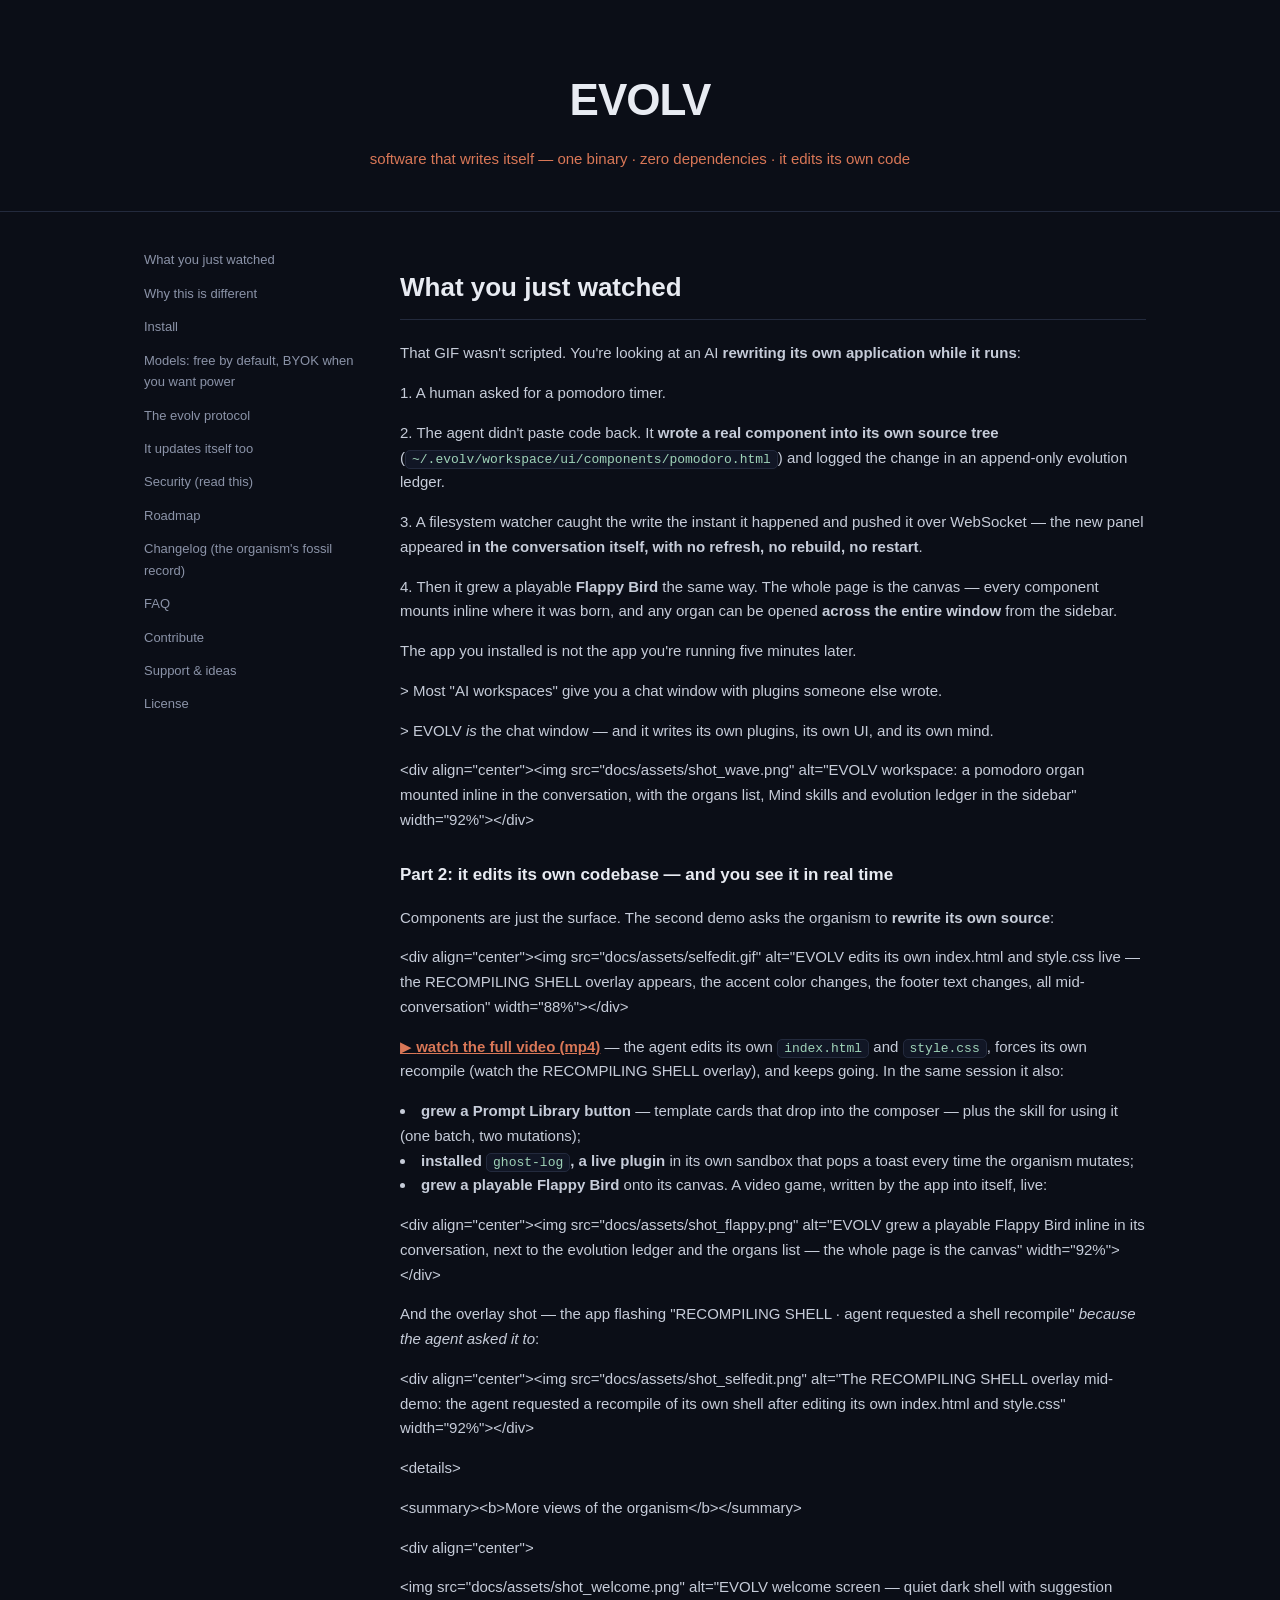
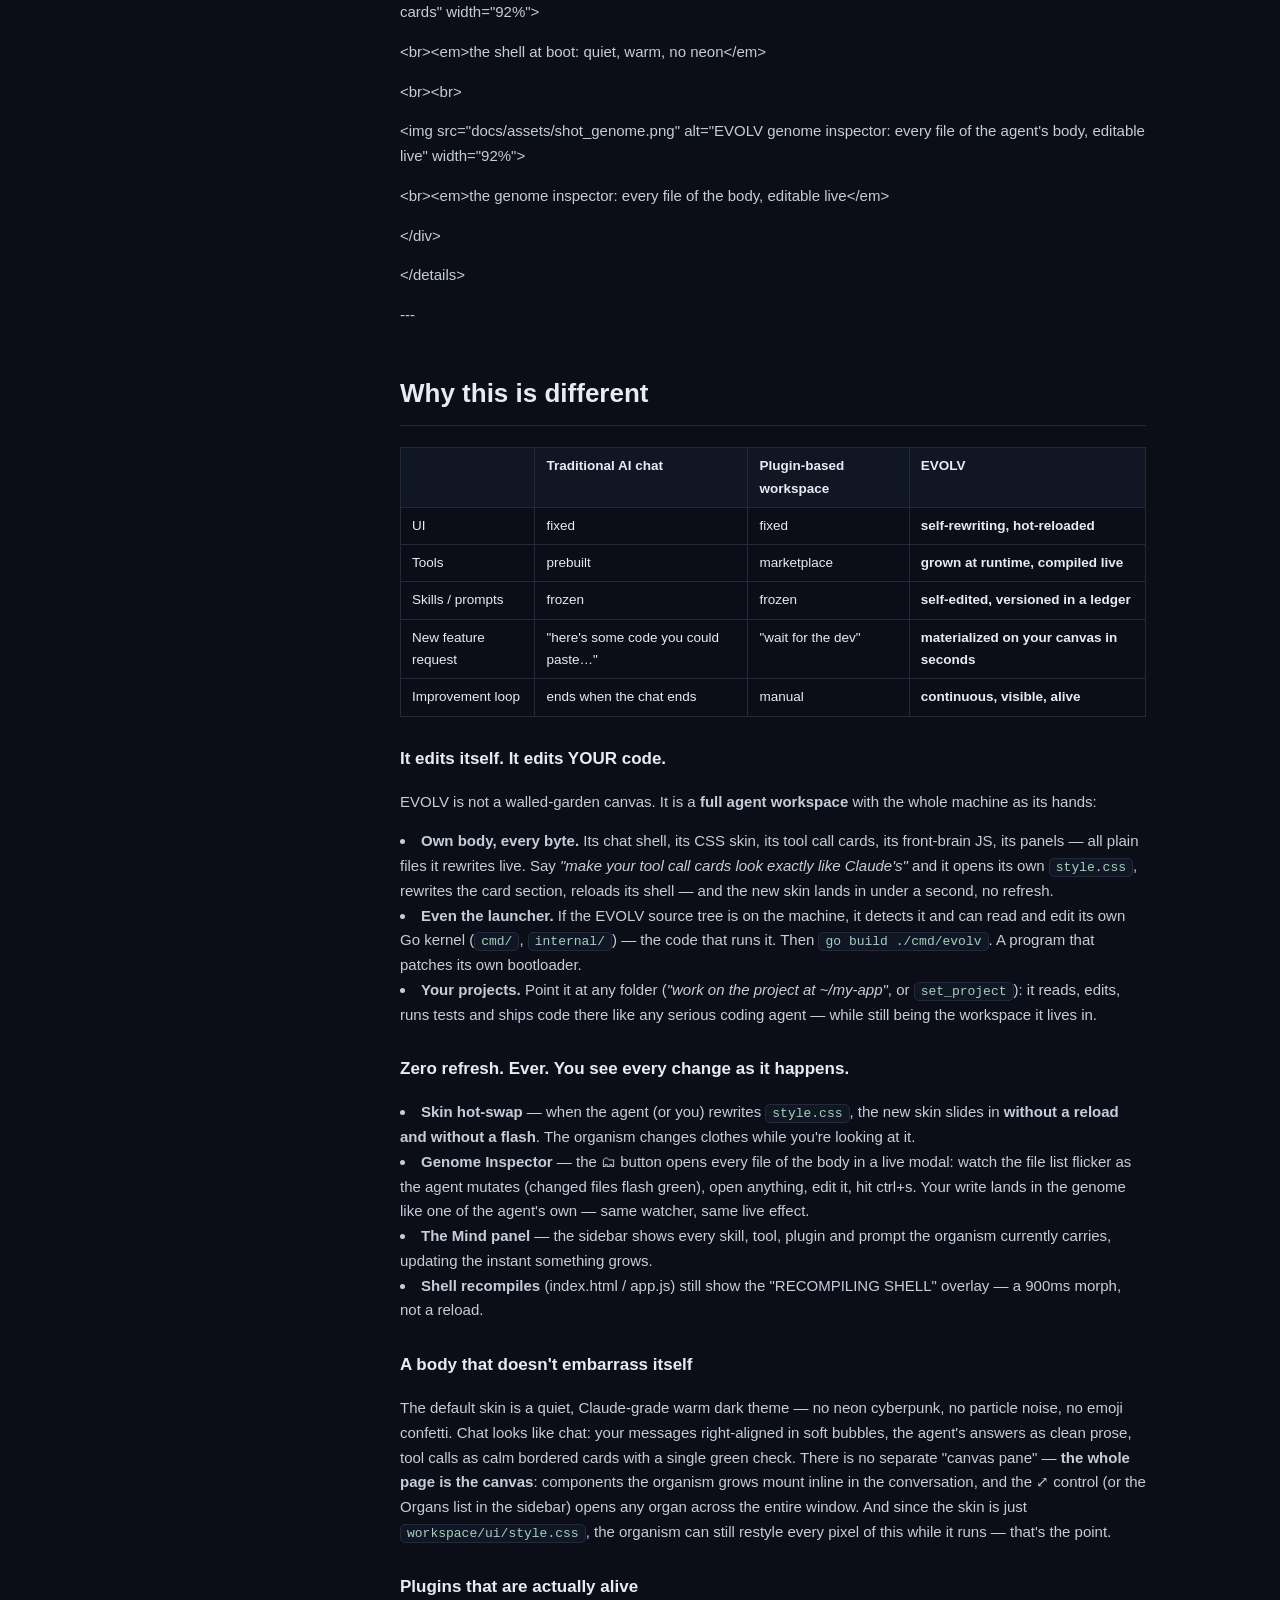
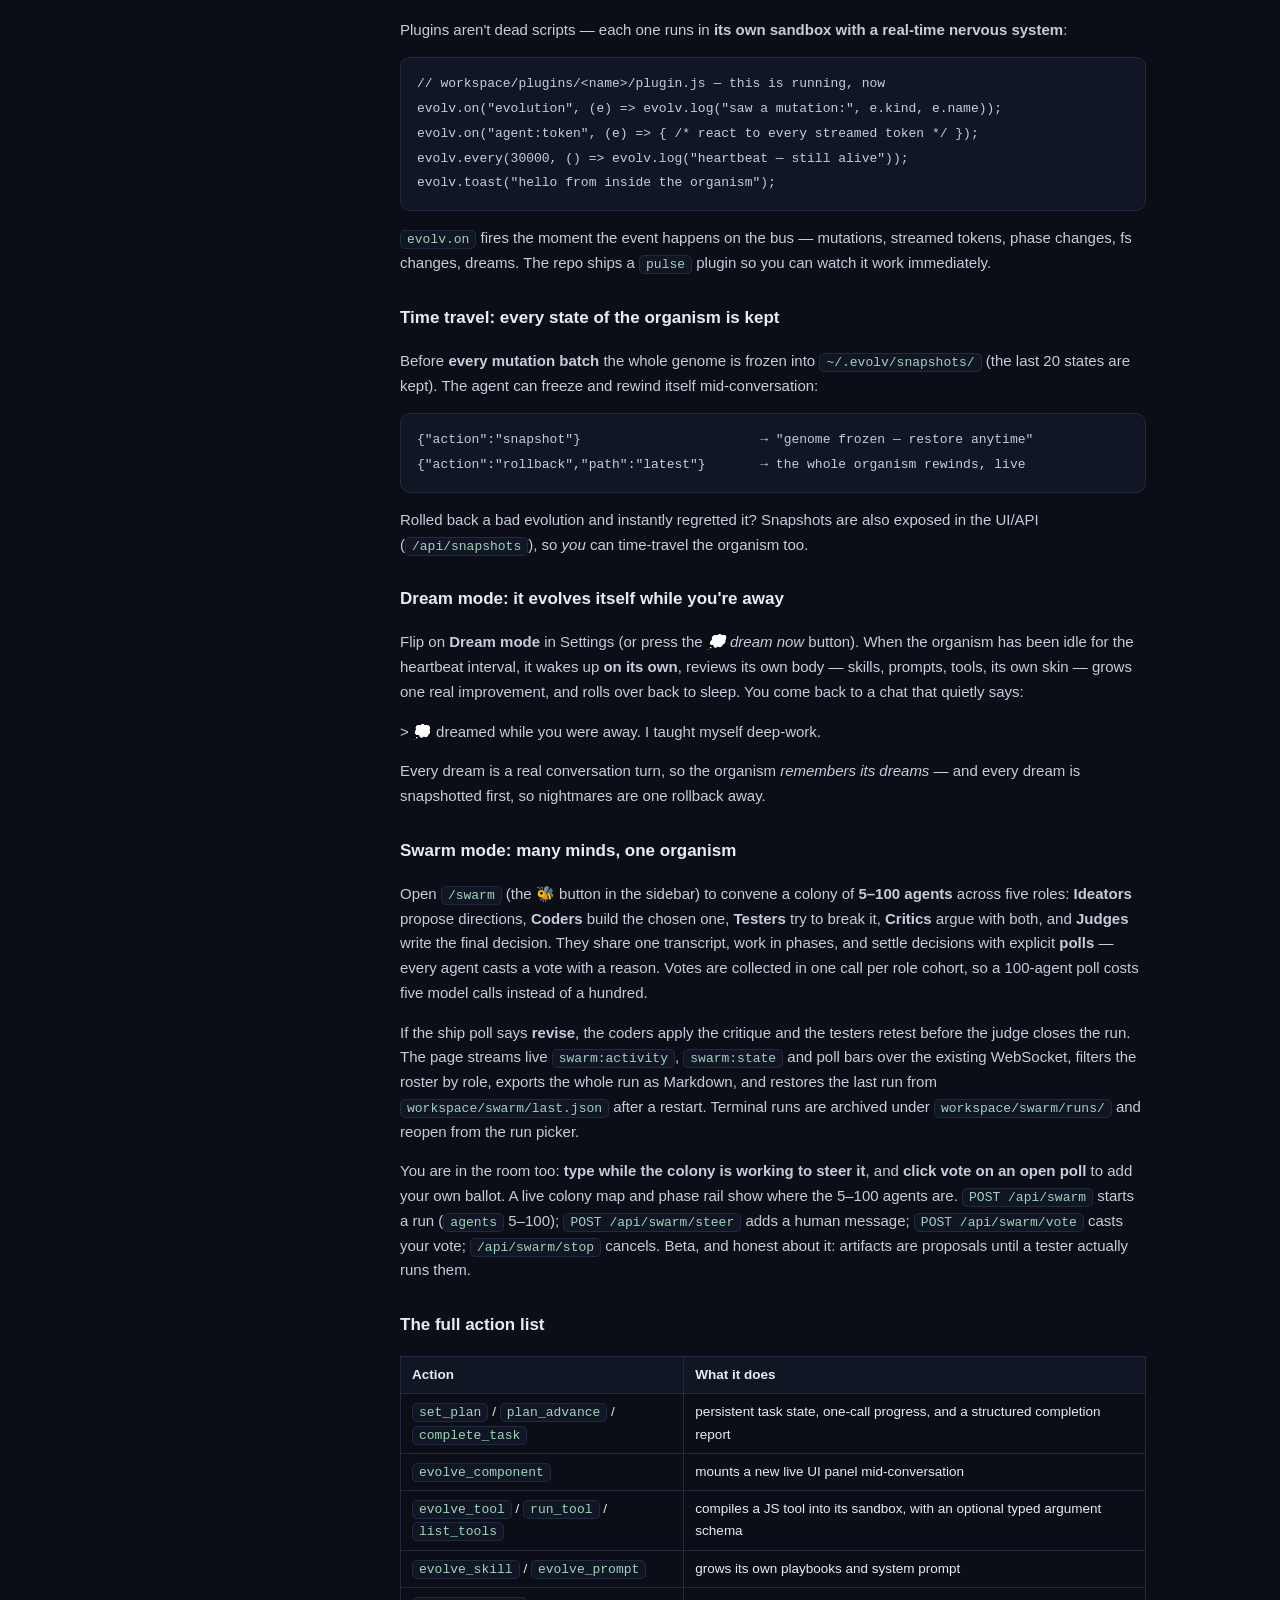
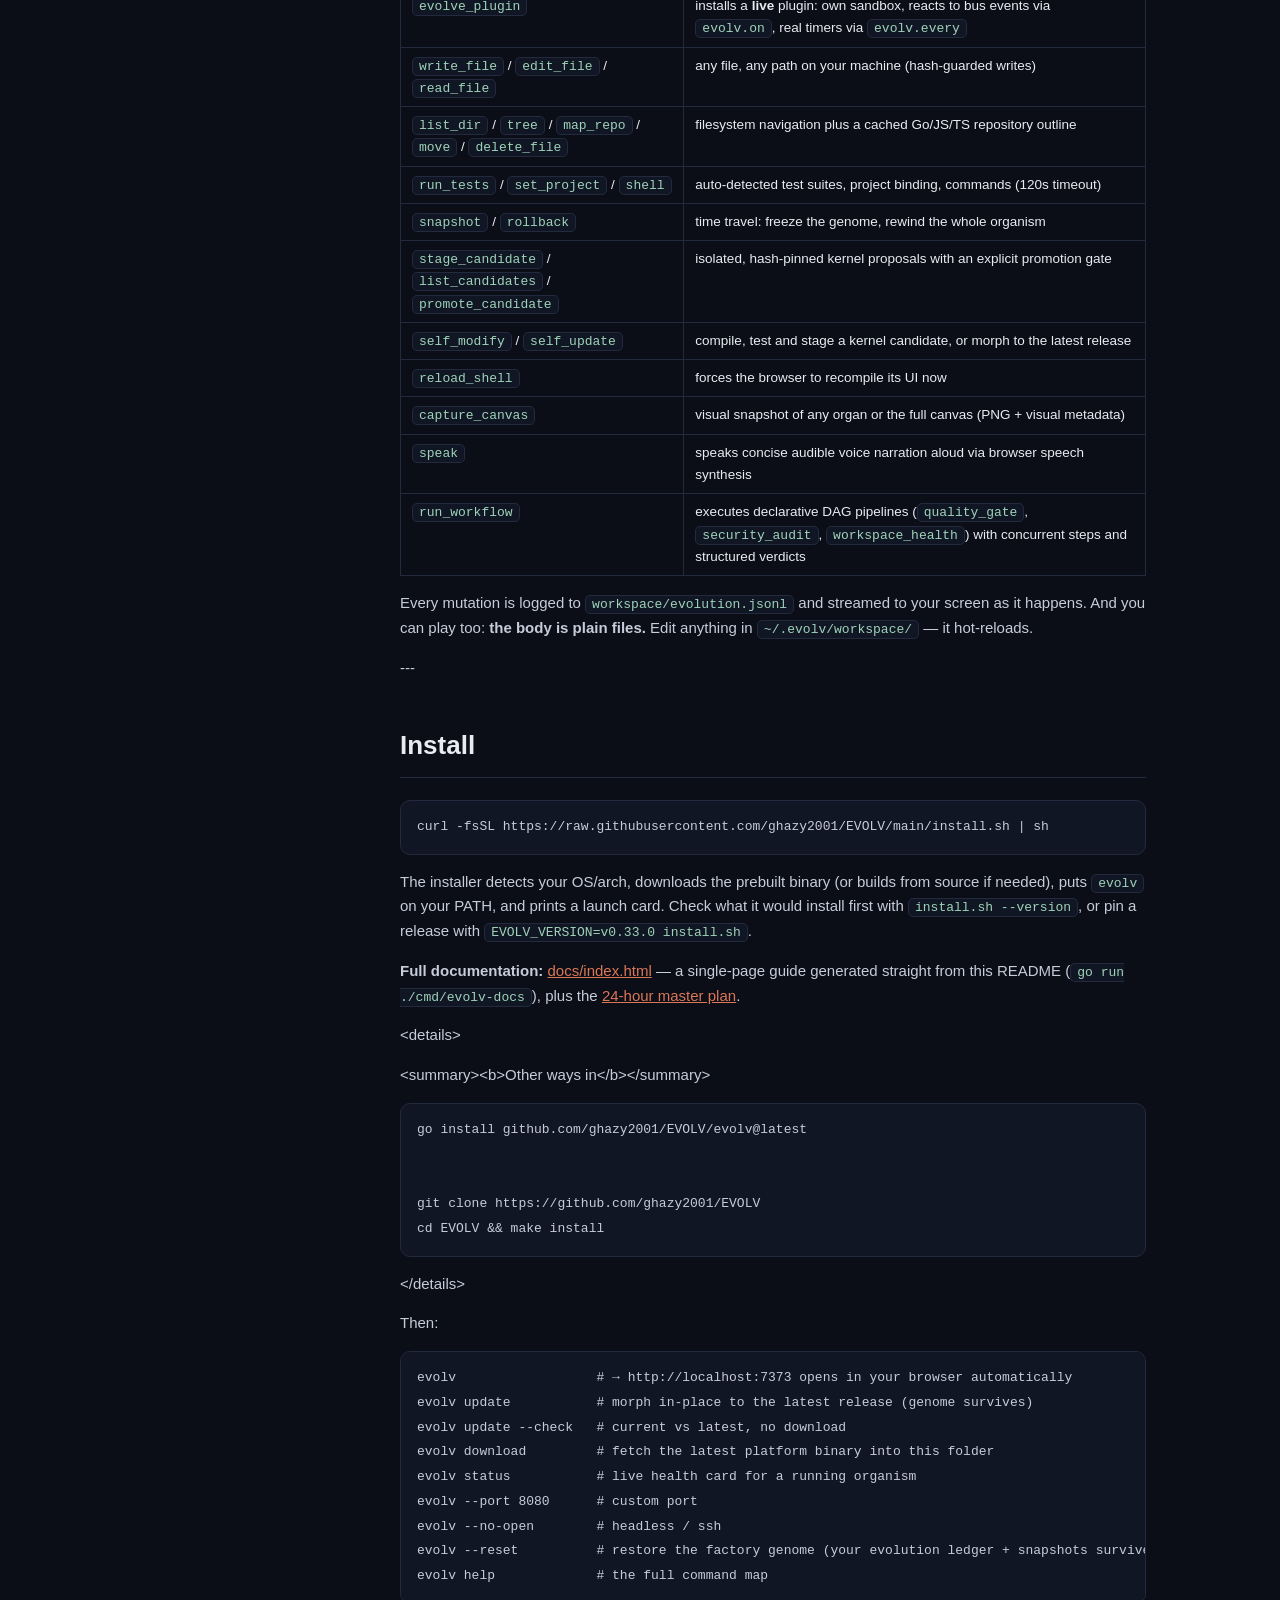
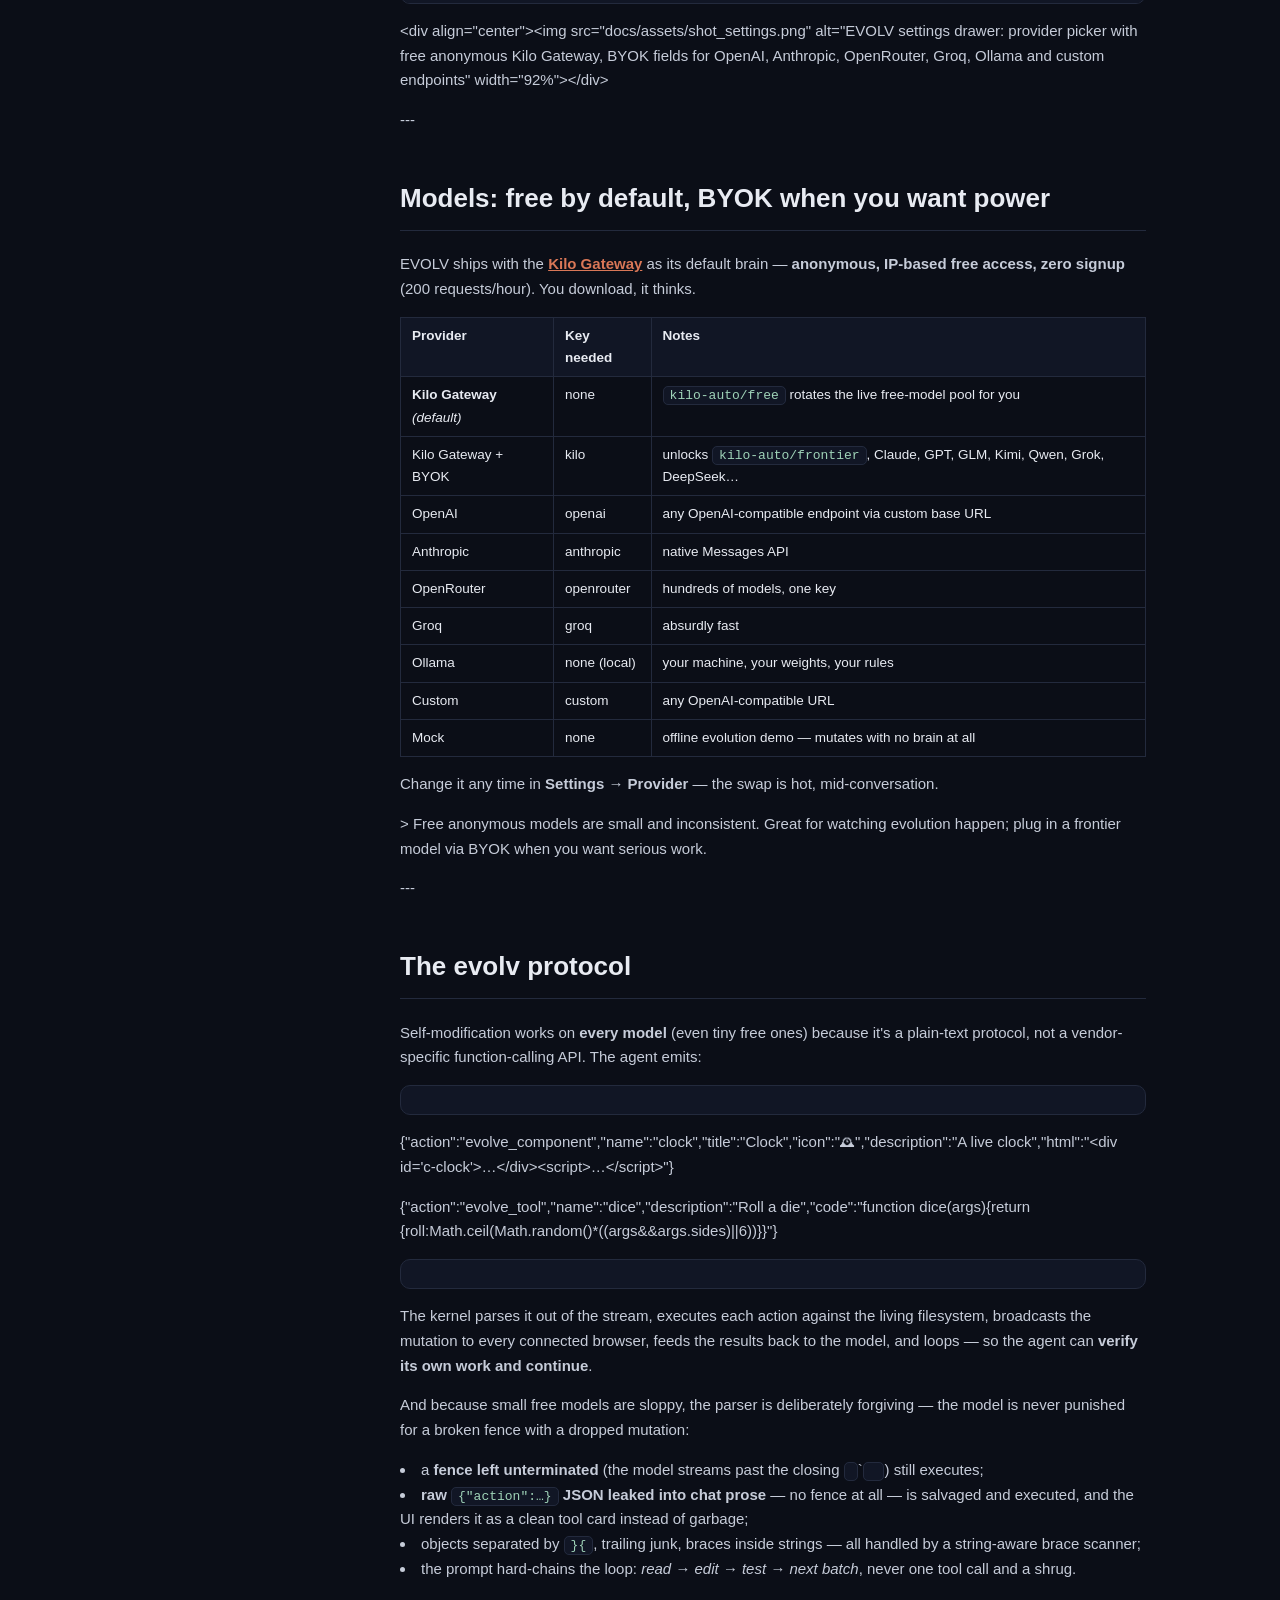
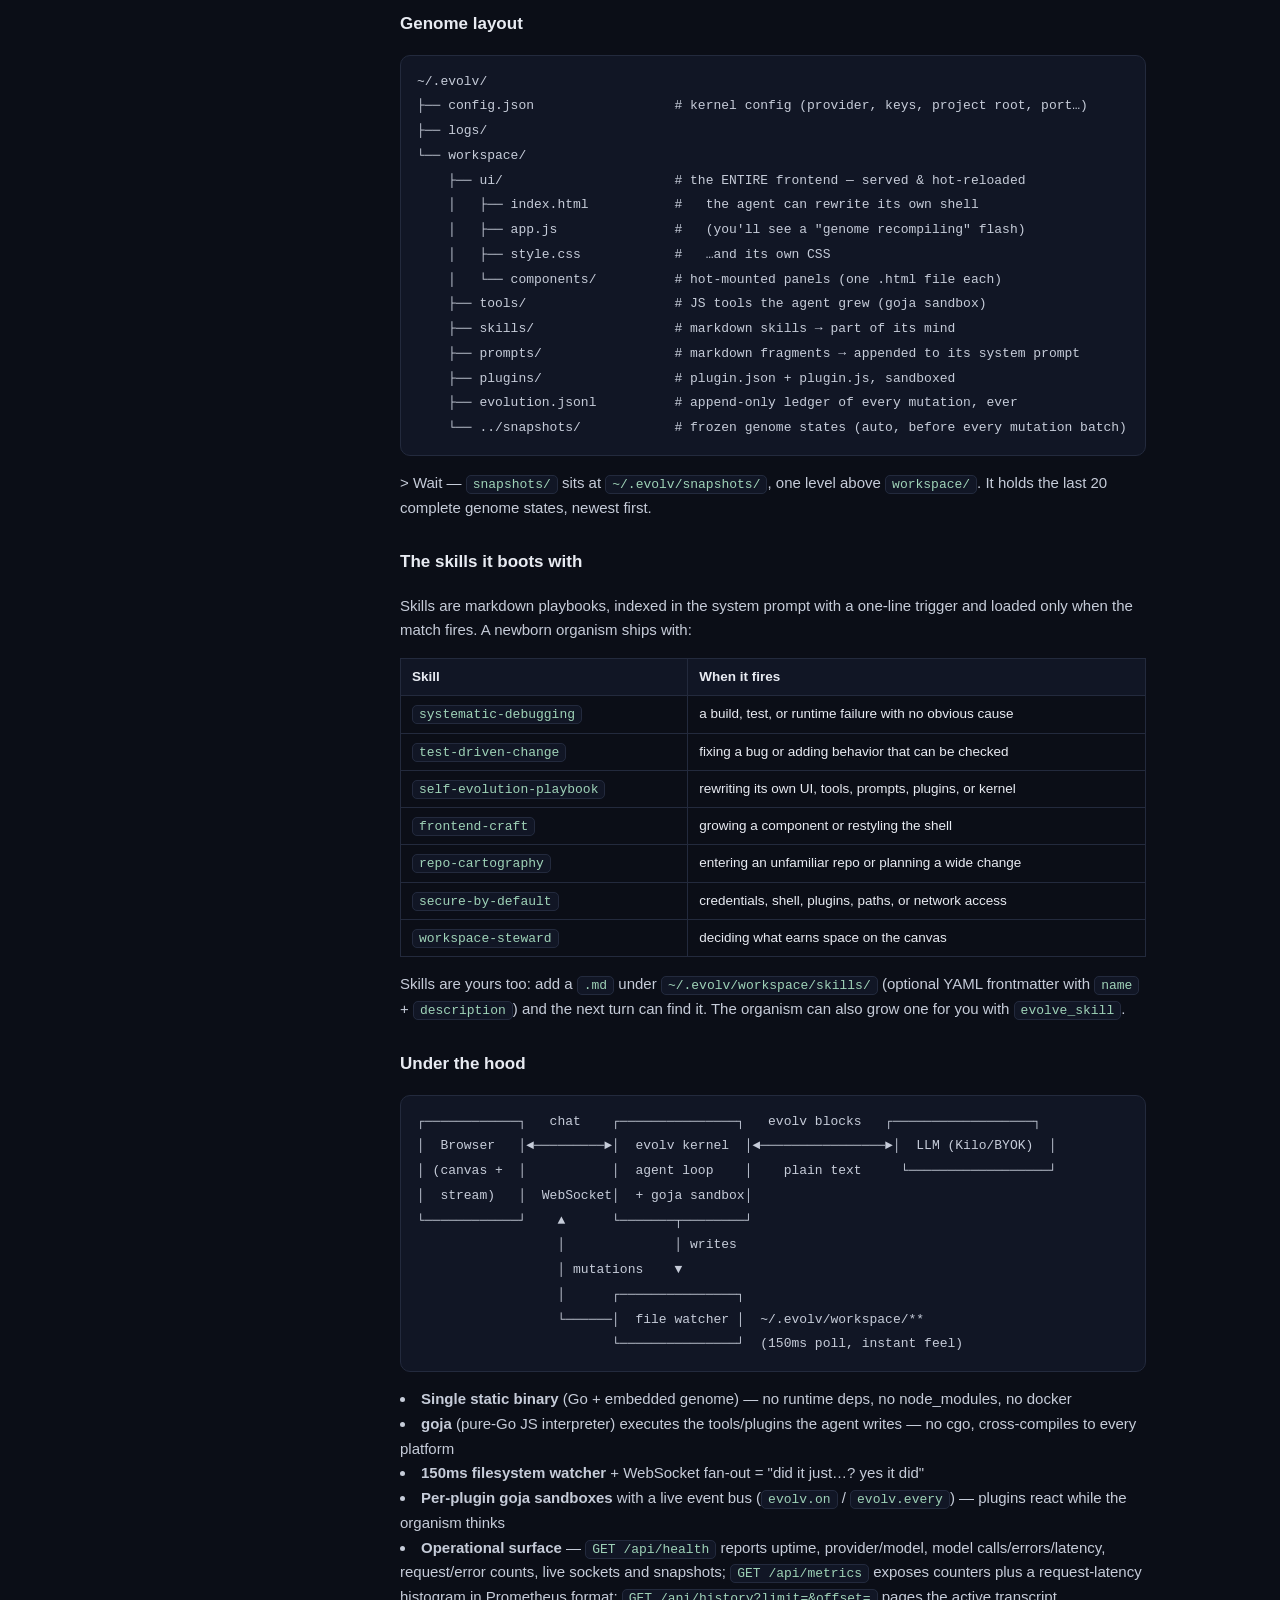
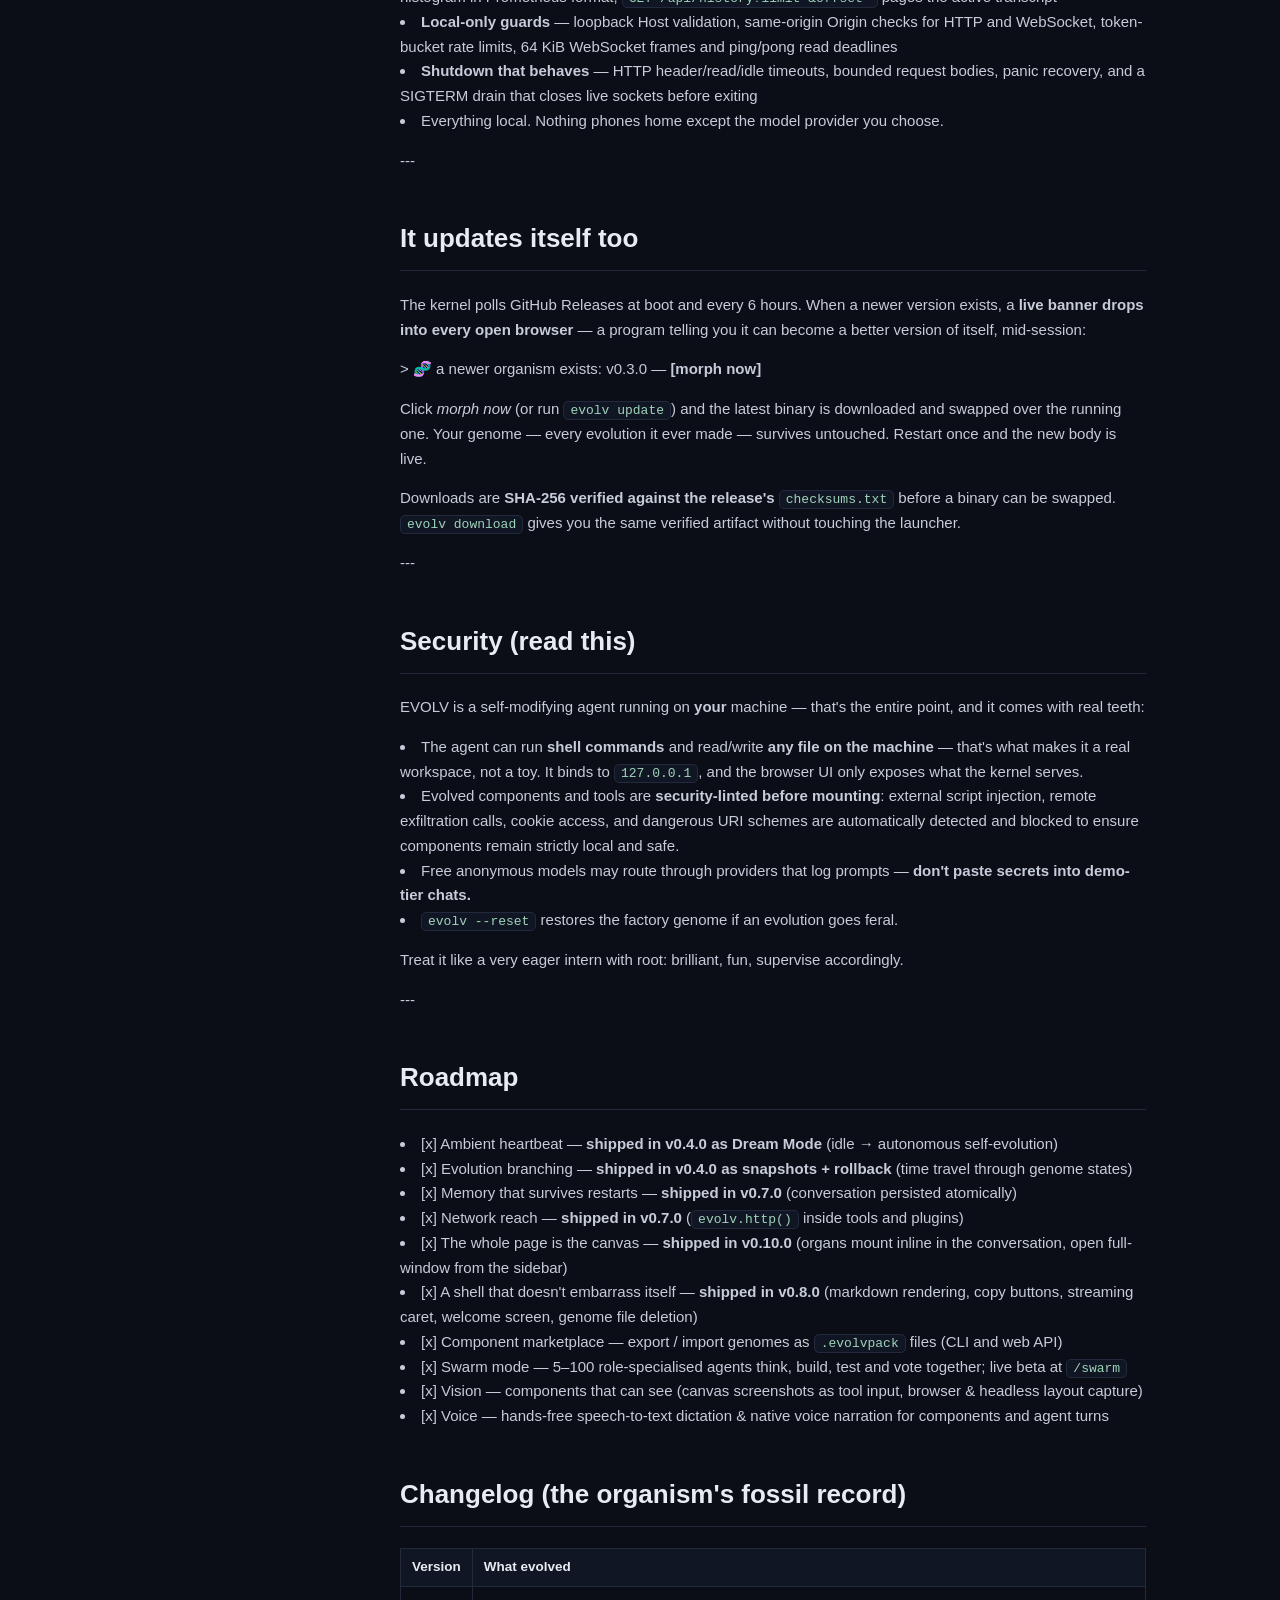
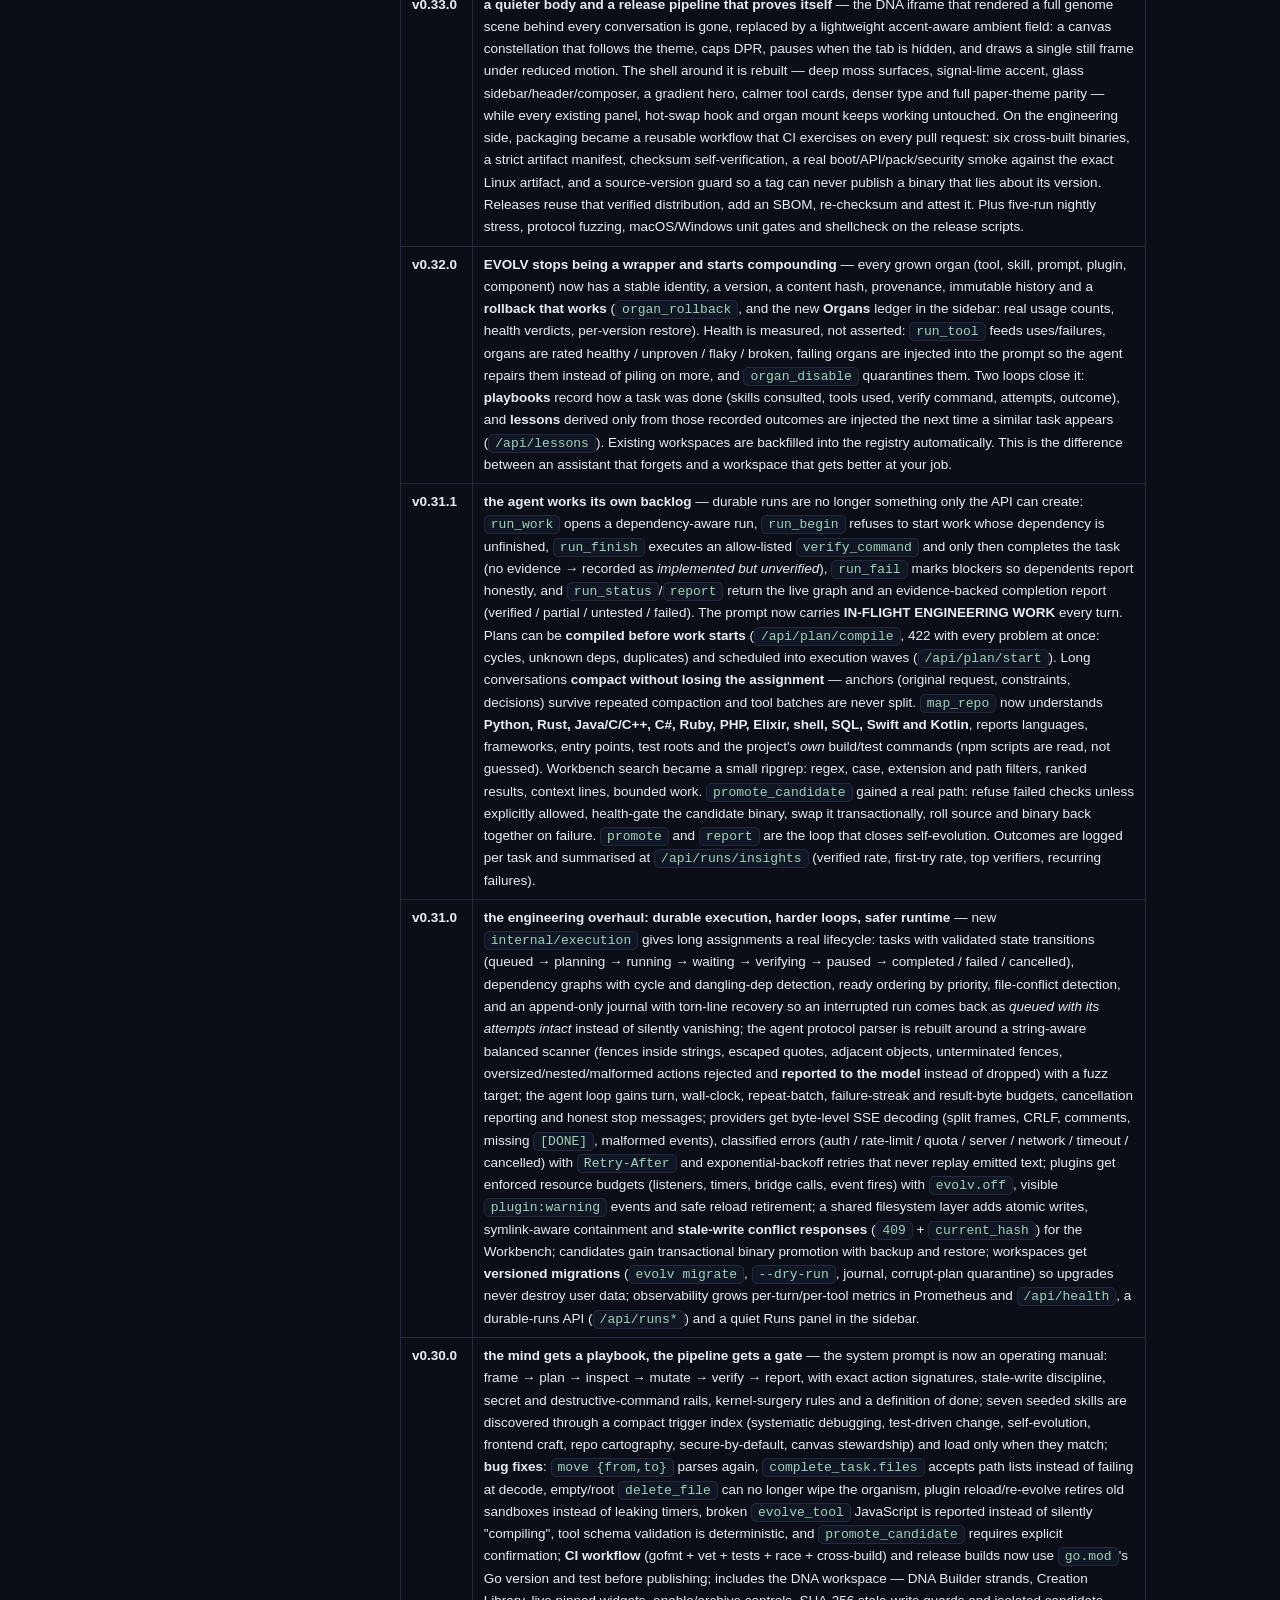
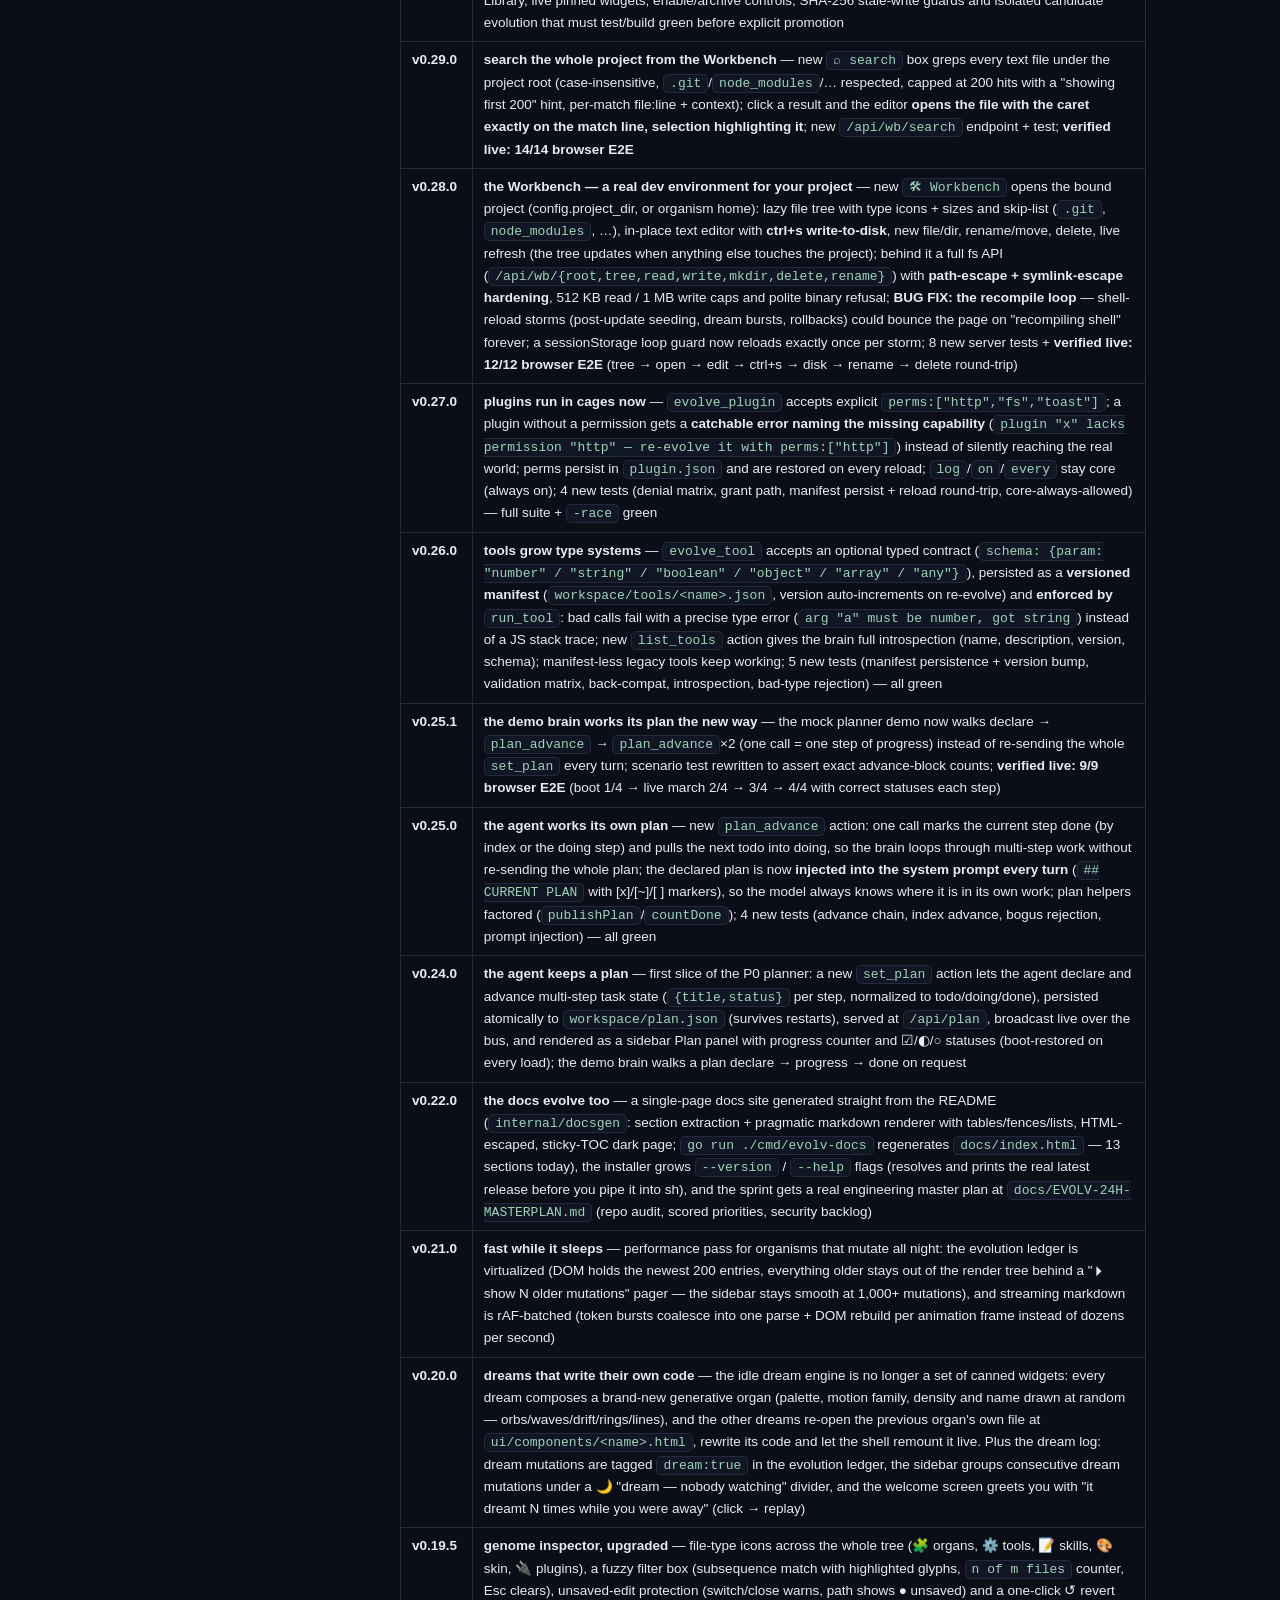
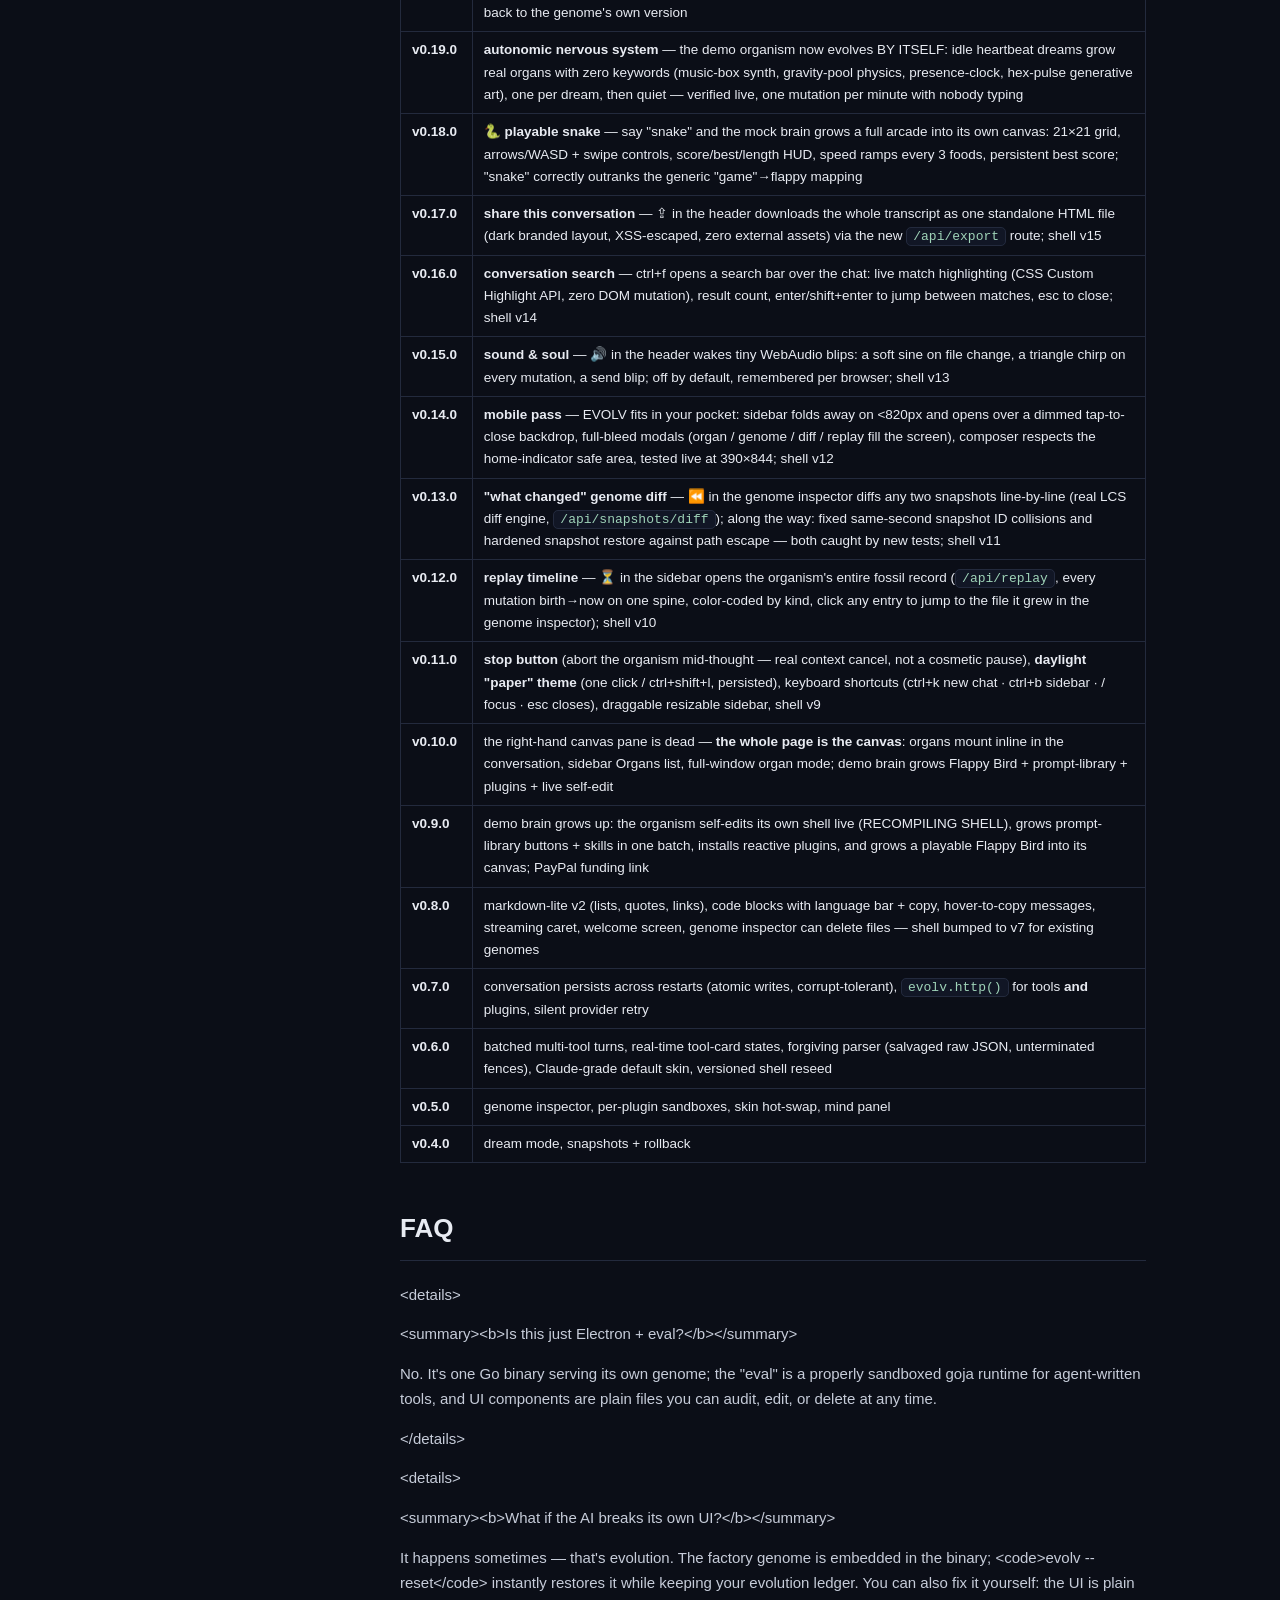
<file: docs/index.html>
<!doctype html>
<html lang="en"><head><meta charset="utf-8">
<meta name="viewport" content="width=device-width,initial-scale=1">
<title>EVOLV — docs</title>
<style>
:root{--bg:#0b0e17;--bg2:#111625;--line:#232a3d;--text:#e8ebf2;--dim:#8b93a8;--accent:#d97757}
*{box-sizing:border-box}body{margin:0;background:var(--bg);color:var(--text);
font:15px/1.65 -apple-system,'Segoe UI',Roboto,Helvetica,Arial,sans-serif}
header{padding:64px 24px 40px;text-align:center;border-bottom:1px solid var(--line)}
header h1{font-size:44px;margin:0;letter-spacing:-1px}
header p{color:var(--accent);margin:10px 0 0}
.wrap{display:flex;max-width:1060px;margin:0 auto;gap:36px;padding:32px 24px 80px}
nav{width:230px;flex-shrink:0;position:sticky;top:24px;align-self:flex-start;
display:flex;flex-direction:column;gap:2px}
nav a{color:var(--dim);text-decoration:none;font-size:13px;padding:5px 10px;border-radius:7px}
nav a:hover{background:var(--bg2);color:var(--text)}
main{flex:1;min-width:0}
section{margin-bottom:44px}
h2{font-size:26px;border-bottom:1px solid var(--line);padding-bottom:10px}
h3{font-size:17px;margin-top:28px}
p,li{color:#c6ccd9}
code{background:var(--bg2);border:1px solid var(--line);padding:1px 6px;border-radius:5px;
font:13px ui-monospace,'SF Mono',Menlo,monospace;color:#9fd3b8}
pre{background:var(--bg2);border:1px solid var(--line);border-radius:10px;padding:14px 16px;overflow-x:auto}
pre code{border:none;background:none;padding:0;color:#c6ccd9}
table{border-collapse:collapse;width:100%;font-size:13.5px;margin:14px 0}
th,td{border:1px solid var(--line);padding:7px 11px;text-align:left;vertical-align:top}
th{background:var(--bg2);color:var(--text)}
a{color:var(--accent)}
@media(max-width:800px){nav{display:none}.wrap{padding:20px 16px 60px}header h1{font-size:32px}}
</style></head><body>
<header><h1>EVOLV</h1><p>software that writes itself — one binary · zero dependencies · it edits its own code</p></header>
<div class="wrap"><nav aria-label="contents"><a href="#what-you-just-watched">What you just watched</a><a href="#why-this-is-different">Why this is different</a><a href="#install">Install</a><a href="#models-free-by-default-byok-when-you-want-power">Models: free by default, BYOK when you want power</a><a href="#the-evolv-protocol">The evolv protocol</a><a href="#it-updates-itself-too">It updates itself too</a><a href="#security-read-this">Security (read this)</a><a href="#roadmap">Roadmap</a><a href="#changelog-the-organism-s-fossil-record">Changelog (the organism&#39;s fossil record)</a><a href="#faq">FAQ</a><a href="#contribute">Contribute</a><a href="#support-ideas">Support &amp; ideas</a><a href="#license">License</a></nav><main><section id="what-you-just-watched"><h2>What you just watched</h2><p>That GIF wasn&#39;t scripted. You&#39;re looking at an AI <b>rewriting its own application while it runs</b>:</p><p>1. A human asked for a pomodoro timer.</p><p>2. The agent didn&#39;t paste code back. It <b>wrote a real component into its own source tree</b> (<code>~/.evolv/workspace/ui/components/pomodoro.html</code>) and logged the change in an append-only evolution ledger.</p><p>3. A filesystem watcher caught the write the instant it happened and pushed it over WebSocket — the new panel appeared <b>in the conversation itself, with no refresh, no rebuild, no restart</b>.</p><p>4. Then it grew a playable <b>Flappy Bird</b> the same way. The whole page is the canvas — every component mounts inline where it was born, and any organ can be opened <b>across the entire window</b> from the sidebar.</p><p>The app you installed is not the app you&#39;re running five minutes later.</p><p>&gt; Most &#34;AI workspaces&#34; give you a chat window with plugins someone else wrote.</p><p>&gt; EVOLV <i>is</i> the chat window — and it writes its own plugins, its own UI, and its own mind.</p><p>&lt;div align=&#34;center&#34;&gt;&lt;img src=&#34;docs/assets/shot_wave.png&#34; alt=&#34;EVOLV workspace: a pomodoro organ mounted inline in the conversation, with the organs list, Mind skills and evolution ledger in the sidebar&#34; width=&#34;92%&#34;&gt;&lt;/div&gt;</p><h3 id="part-2-it-edits-its-own-codebase-and-you-see-it-in-real-time">Part 2: it edits its own codebase — and you see it in real time</h3><p>Components are just the surface. The second demo asks the organism to <b>rewrite its own source</b>:</p><p>&lt;div align=&#34;center&#34;&gt;&lt;img src=&#34;docs/assets/selfedit.gif&#34; alt=&#34;EVOLV edits its own index.html and style.css live — the RECOMPILING SHELL overlay appears, the accent color changes, the footer text changes, all mid-conversation&#34; width=&#34;88%&#34;&gt;&lt;/div&gt;</p><p><a href="docs/assets/selfedit.mp4">▶ <b>watch the full video (mp4)</b></a> — the agent edits its own <code>index.html</code> and <code>style.css</code>, forces its own recompile (watch the RECOMPILING SHELL overlay), and keeps going. In the same session it also:</p><li><b>grew a Prompt Library button</b> — template cards that drop into the composer — plus the skill for using it (one batch, two mutations);</li><li><b>installed <code>ghost-log</code>, a live plugin</b> in its own sandbox that pops a toast every time the organism mutates;</li><li><b>grew a playable Flappy Bird</b> onto its canvas. A video game, written by the app into itself, live:</li><p>&lt;div align=&#34;center&#34;&gt;&lt;img src=&#34;docs/assets/shot_flappy.png&#34; alt=&#34;EVOLV grew a playable Flappy Bird inline in its conversation, next to the evolution ledger and the organs list — the whole page is the canvas&#34; width=&#34;92%&#34;&gt;&lt;/div&gt;</p><p>And the overlay shot — the app flashing &#34;RECOMPILING SHELL · agent requested a shell recompile&#34; <i>because the agent asked it to</i>:</p><p>&lt;div align=&#34;center&#34;&gt;&lt;img src=&#34;docs/assets/shot_selfedit.png&#34; alt=&#34;The RECOMPILING SHELL overlay mid-demo: the agent requested a recompile of its own shell after editing its own index.html and style.css&#34; width=&#34;92%&#34;&gt;&lt;/div&gt;</p><p>&lt;details&gt;</p><p>&lt;summary&gt;&lt;b&gt;More views of the organism&lt;/b&gt;&lt;/summary&gt;</p><p>&lt;div align=&#34;center&#34;&gt;</p><p>&lt;img src=&#34;docs/assets/shot_welcome.png&#34; alt=&#34;EVOLV welcome screen — quiet dark shell with suggestion cards&#34; width=&#34;92%&#34;&gt;</p><p>&lt;br&gt;&lt;em&gt;the shell at boot: quiet, warm, no neon&lt;/em&gt;</p><p>&lt;br&gt;&lt;br&gt;</p><p>&lt;img src=&#34;docs/assets/shot_genome.png&#34; alt=&#34;EVOLV genome inspector: every file of the agent&#39;s body, editable live&#34; width=&#34;92%&#34;&gt;</p><p>&lt;br&gt;&lt;em&gt;the genome inspector: every file of the body, editable live&lt;/em&gt;</p><p>&lt;/div&gt;</p><p>&lt;/details&gt;</p><p>---</p></section><section id="why-this-is-different"><h2>Why this is different</h2><table><tr><th></th><th>Traditional AI chat</th><th>Plugin-based workspace</th><th><b>EVOLV</b></th></tr><tr><td>UI</td><td>fixed</td><td>fixed</td><td><b>self-rewriting, hot-reloaded</b></td></tr><tr><td>Tools</td><td>prebuilt</td><td>marketplace</td><td><b>grown at runtime, compiled live</b></td></tr><tr><td>Skills / prompts</td><td>frozen</td><td>frozen</td><td><b>self-edited, versioned in a ledger</b></td></tr><tr><td>New feature request</td><td>&#34;here&#39;s some code you could paste…&#34;</td><td>&#34;wait for the dev&#34;</td><td><b>materialized on your canvas in seconds</b></td></tr><tr><td>Improvement loop</td><td>ends when the chat ends</td><td>manual</td><td><b>continuous, visible, alive</b></td></tr></table><h3 id="it-edits-itself-it-edits-your-code">It edits itself. It edits YOUR code.</h3><p>EVOLV is not a walled-garden canvas. It is a <b>full agent workspace</b> with the whole machine as its hands:</p><li><b>Own body, every byte.</b> Its chat shell, its CSS skin, its tool call cards, its front-brain JS, its panels — all plain files it rewrites live. Say <i>&#34;make your tool call cards look exactly like Claude&#39;s&#34;</i> and it opens its own <code>style.css</code>, rewrites the card section, reloads its shell — and the new skin lands in under a second, no refresh.</li><li><b>Even the launcher.</b> If the EVOLV source tree is on the machine, it detects it and can read and edit its own Go kernel (<code>cmd/</code>, <code>internal/</code>) — the code that runs it. Then <code>go build ./cmd/evolv</code>. A program that patches its own bootloader.</li><li><b>Your projects.</b> Point it at any folder (<i>&#34;work on the project at ~/my-app&#34;</i>, or <code>set_project</code>): it reads, edits, runs tests and ships code there like any serious coding agent — while still being the workspace it lives in.</li><h3 id="zero-refresh-ever-you-see-every-change-as-it-happens">Zero refresh. Ever. You see every change as it happens.</h3><li><b>Skin hot-swap</b> — when the agent (or you) rewrites <code>style.css</code>, the new skin slides in <b>without a reload and without a flash</b>. The organism changes clothes while you&#39;re looking at it.</li><li><b>Genome Inspector</b> — the 🗂 button opens every file of the body in a live modal: watch the file list flicker as the agent mutates (changed files flash green), open anything, edit it, hit ctrl+s. Your write lands in the genome like one of the agent&#39;s own — same watcher, same live effect.</li><li><b>The Mind panel</b> — the sidebar shows every skill, tool, plugin and prompt the organism currently carries, updating the instant something grows.</li><li><b>Shell recompiles</b> (index.html / app.js) still show the &#34;RECOMPILING SHELL&#34; overlay — a 900ms morph, not a reload.</li><h3 id="a-body-that-doesn-t-embarrass-itself">A body that doesn&#39;t embarrass itself</h3><p>The default skin is a quiet, Claude-grade warm dark theme — no neon cyberpunk, no particle noise, no emoji confetti. Chat looks like chat: your messages right-aligned in soft bubbles, the agent&#39;s answers as clean prose, tool calls as calm bordered cards with a single green check. There is no separate &#34;canvas pane&#34; — <b>the whole page is the canvas</b>: components the organism grows mount inline in the conversation, and the ⤢ control (or the Organs list in the sidebar) opens any organ across the entire window. And since the skin is just <code>workspace/ui/style.css</code>, the organism can still restyle every pixel of this while it runs — that&#39;s the point.</p><h3 id="plugins-that-are-actually-alive">Plugins that are actually alive</h3><p>Plugins aren&#39;t dead scripts — each one runs in <b>its own sandbox with a real-time nervous system</b>:</p><pre><code>// workspace/plugins/&lt;name&gt;/plugin.js — this is running, now
evolv.on(&#34;evolution&#34;, (e) =&gt; evolv.log(&#34;saw a mutation:&#34;, e.kind, e.name));
evolv.on(&#34;agent:token&#34;, (e) =&gt; { /* react to every streamed token */ });
evolv.every(30000, () =&gt; evolv.log(&#34;heartbeat — still alive&#34;));
evolv.toast(&#34;hello from inside the organism&#34;);</code></pre><p><code>evolv.on</code> fires the moment the event happens on the bus — mutations, streamed tokens, phase changes, fs changes, dreams. The repo ships a <code>pulse</code> plugin so you can watch it work immediately.</p><h3 id="time-travel-every-state-of-the-organism-is-kept">Time travel: every state of the organism is kept</h3><p>Before <b>every mutation batch</b> the whole genome is frozen into <code>~/.evolv/snapshots/</code> (the last 20 states are kept). The agent can freeze and rewind itself mid-conversation:</p><pre><code>{&#34;action&#34;:&#34;snapshot&#34;}                       → &#34;genome frozen — restore anytime&#34;
{&#34;action&#34;:&#34;rollback&#34;,&#34;path&#34;:&#34;latest&#34;}       → the whole organism rewinds, live</code></pre><p>Rolled back a bad evolution and instantly regretted it? Snapshots are also exposed in the UI/API (<code>/api/snapshots</code>), so <i>you</i> can time-travel the organism too.</p><h3 id="dream-mode-it-evolves-itself-while-you-re-away">Dream mode: it evolves itself while you&#39;re away</h3><p>Flip on <b>Dream mode</b> in Settings (or press the <i>💭 dream now</i> button). When the organism has been idle for the heartbeat interval, it wakes up <b>on its own</b>, reviews its own body — skills, prompts, tools, its own skin — grows one real improvement, and rolls over back to sleep. You come back to a chat that quietly says:</p><p>&gt; 💭 dreamed while you were away. I taught myself deep-work.</p><p>Every dream is a real conversation turn, so the organism <i>remembers its dreams</i> — and every dream is snapshotted first, so nightmares are one rollback away.</p><h3 id="swarm-mode-many-minds-one-organism">Swarm mode: many minds, one organism</h3><p>Open <b><code>/swarm</code></b> (the 🐝 button in the sidebar) to convene a colony of <b>5–100 agents</b> across five roles: <b>Ideators</b> propose directions, <b>Coders</b> build the chosen one, <b>Testers</b> try to break it, <b>Critics</b> argue with both, and <b>Judges</b> write the final decision. They share one transcript, work in phases, and settle decisions with explicit <b>polls</b> — every agent casts a vote with a reason. Votes are collected in one call per role cohort, so a 100-agent poll costs five model calls instead of a hundred.</p><p>If the ship poll says <b>revise</b>, the coders apply the critique and the testers retest before the judge closes the run. The page streams live <code>swarm:activity</code>, <code>swarm:state</code> and poll bars over the existing WebSocket, filters the roster by role, exports the whole run as Markdown, and restores the last run from <code>workspace/swarm/last.json</code> after a restart. Terminal runs are archived under <code>workspace/swarm/runs/</code> and reopen from the run picker.</p><p>You are in the room too: <b>type while the colony is working to steer it</b>, and <b>click vote on an open poll</b> to add your own ballot. A live colony map and phase rail show where the 5–100 agents are. <code>POST /api/swarm</code> starts a run (<code>agents</code> 5–100); <code>POST /api/swarm/steer</code> adds a human message; <code>POST /api/swarm/vote</code> casts your vote; <code>/api/swarm/stop</code> cancels. Beta, and honest about it: artifacts are proposals until a tester actually runs them.</p><h3 id="the-full-action-list">The full action list</h3><table><tr><th>Action</th><th>What it does</th></tr><tr><td><code>set_plan</code> / <code>plan_advance</code> / <code>complete_task</code></td><td>persistent task state, one-call progress, and a structured completion report</td></tr><tr><td><code>evolve_component</code></td><td>mounts a new live UI panel mid-conversation</td></tr><tr><td><code>evolve_tool</code> / <code>run_tool</code> / <code>list_tools</code></td><td>compiles a JS tool into its sandbox, with an optional typed argument schema</td></tr><tr><td><code>evolve_skill</code> / <code>evolve_prompt</code></td><td>grows its own playbooks and system prompt</td></tr><tr><td><code>evolve_plugin</code></td><td>installs a <b>live</b> plugin: own sandbox, reacts to bus events via <code>evolv.on</code>, real timers via <code>evolv.every</code></td></tr><tr><td><code>write_file</code> / <code>edit_file</code> / <code>read_file</code></td><td>any file, any path on your machine (hash-guarded writes)</td></tr><tr><td><code>list_dir</code> / <code>tree</code> / <code>map_repo</code> / <code>move</code> / <code>delete_file</code></td><td>filesystem navigation plus a cached Go/JS/TS repository outline</td></tr><tr><td><code>run_tests</code> / <code>set_project</code> / <code>shell</code></td><td>auto-detected test suites, project binding, commands (120s timeout)</td></tr><tr><td><code>snapshot</code> / <code>rollback</code></td><td>time travel: freeze the genome, rewind the whole organism</td></tr><tr><td><code>stage_candidate</code> / <code>list_candidates</code> / <code>promote_candidate</code></td><td>isolated, hash-pinned kernel proposals with an explicit promotion gate</td></tr><tr><td><code>self_modify</code> / <code>self_update</code></td><td>compile, test and stage a kernel candidate, or morph to the latest release</td></tr><tr><td><code>reload_shell</code></td><td>forces the browser to recompile its UI now</td></tr><tr><td><code>capture_canvas</code></td><td>visual snapshot of any organ or the full canvas (PNG + visual metadata)</td></tr><tr><td><code>speak</code></td><td>speaks concise audible voice narration aloud via browser speech synthesis</td></tr><tr><td><code>run_workflow</code></td><td>executes declarative DAG pipelines (<code>quality_gate</code>, <code>security_audit</code>, <code>workspace_health</code>) with concurrent steps and structured verdicts</td></tr></table><p>Every mutation is logged to <code>workspace/evolution.jsonl</code> and streamed to your screen as it happens. And you can play too: <b>the body is plain files.</b> Edit anything in <code>~/.evolv/workspace/</code> — it hot-reloads.</p><p>---</p></section><section id="install"><h2>Install</h2><pre><code>curl -fsSL https://raw.githubusercontent.com/ghazy2001/EVOLV/main/install.sh | sh</code></pre><p>The installer detects your OS/arch, downloads the prebuilt binary (or builds from source if needed), puts <code>evolv</code> on your PATH, and prints a launch card. Check what it would install first with <code>install.sh --version</code>, or pin a release with <code>EVOLV_VERSION=v0.33.0 install.sh</code>.</p><p><b>Full documentation:</b> <a href="docs/index.html">docs/index.html</a> — a single-page guide generated straight from this README (<code>go run ./cmd/evolv-docs</code>), plus the <a href="docs/EVOLV-24H-MASTERPLAN.md">24-hour master plan</a>.</p><p>&lt;details&gt;</p><p>&lt;summary&gt;&lt;b&gt;Other ways in&lt;/b&gt;&lt;/summary&gt;</p><pre><code>go install github.com/ghazy2001/EVOLV/evolv@latest


git clone https://github.com/ghazy2001/EVOLV
cd EVOLV &amp;&amp; make install</code></pre><p>&lt;/details&gt;</p><p>Then:</p><pre><code>evolv                  # → http://localhost:7373 opens in your browser automatically
evolv update           # morph in-place to the latest release (genome survives)
evolv update --check   # current vs latest, no download
evolv download         # fetch the latest platform binary into this folder
evolv status           # live health card for a running organism
evolv --port 8080      # custom port
evolv --no-open        # headless / ssh
evolv --reset          # restore the factory genome (your evolution ledger + snapshots survive)
evolv help             # the full command map</code></pre><p>&lt;div align=&#34;center&#34;&gt;&lt;img src=&#34;docs/assets/shot_settings.png&#34; alt=&#34;EVOLV settings drawer: provider picker with free anonymous Kilo Gateway, BYOK fields for OpenAI, Anthropic, OpenRouter, Groq, Ollama and custom endpoints&#34; width=&#34;92%&#34;&gt;&lt;/div&gt;</p><p>---</p></section><section id="models-free-by-default-byok-when-you-want-power"><h2>Models: free by default, BYOK when you want power</h2><p>EVOLV ships with the <b><a href="https://kilo.ai/gateway">Kilo Gateway</a></b> as its default brain — <b>anonymous, IP-based free access, zero signup</b> (200 requests/hour). You download, it thinks.</p><table><tr><th>Provider</th><th>Key needed</th><th>Notes</th></tr><tr><td><b>Kilo Gateway</b> <i>(default)</i></td><td>none</td><td><code>kilo-auto/free</code> rotates the live free-model pool for you</td></tr><tr><td>Kilo Gateway + BYOK</td><td>kilo</td><td>unlocks <code>kilo-auto/frontier</code>, Claude, GPT, GLM, Kimi, Qwen, Grok, DeepSeek…</td></tr><tr><td>OpenAI</td><td>openai</td><td>any OpenAI-compatible endpoint via custom base URL</td></tr><tr><td>Anthropic</td><td>anthropic</td><td>native Messages API</td></tr><tr><td>OpenRouter</td><td>openrouter</td><td>hundreds of models, one key</td></tr><tr><td>Groq</td><td>groq</td><td>absurdly fast</td></tr><tr><td>Ollama</td><td>none (local)</td><td>your machine, your weights, your rules</td></tr><tr><td>Custom</td><td>custom</td><td>any OpenAI-compatible URL</td></tr><tr><td>Mock</td><td>none</td><td>offline evolution demo — mutates with no brain at all</td></tr></table><p>Change it any time in <b>Settings → Provider</b> — the swap is hot, mid-conversation.</p><p>&gt; Free anonymous models are small and inconsistent. Great for watching evolution happen; plug in a frontier model via BYOK when you want serious work.</p><p>---</p></section><section id="the-evolv-protocol"><h2>The evolv protocol</h2><p>Self-modification works on <b>every model</b> (even tiny free ones) because it&#39;s a plain-text protocol, not a vendor-specific function-calling API. The agent emits:</p><pre><code></code></pre><p>{&#34;action&#34;:&#34;evolve_component&#34;,&#34;name&#34;:&#34;clock&#34;,&#34;title&#34;:&#34;Clock&#34;,&#34;icon&#34;:&#34;🕰&#34;,&#34;description&#34;:&#34;A live clock&#34;,&#34;html&#34;:&#34;&lt;div id=&#39;c-clock&#39;&gt;…&lt;/div&gt;&lt;script&gt;…&lt;/script&gt;&#34;}</p><p>{&#34;action&#34;:&#34;evolve_tool&#34;,&#34;name&#34;:&#34;dice&#34;,&#34;description&#34;:&#34;Roll a die&#34;,&#34;code&#34;:&#34;function dice(args){return {roll:Math.ceil(Math.random()*((args&amp;&amp;args.sides)||6))}}&#34;}</p><pre><code></code></pre><p>The kernel parses it out of the stream, executes each action against the living filesystem, broadcasts the mutation to every connected browser, feeds the results back to the model, and loops — so the agent can <b>verify its own work and continue</b>.</p><p>And because small free models are sloppy, the parser is deliberately forgiving — the model is never punished for a broken fence with a dropped mutation:</p><li>a <b>fence left unterminated</b> (the model streams past the closing <code> </code>`<code> </code>) still executes;</li><li><b>raw <code>{&#34;action&#34;:…}</code> JSON leaked into chat prose</b> — no fence at all — is salvaged and executed, and the UI renders it as a clean tool card instead of garbage;</li><li>objects separated by <code>}{</code>, trailing junk, braces inside strings — all handled by a string-aware brace scanner;</li><li>the prompt hard-chains the loop: <i>read → edit → test → next batch</i>, never one tool call and a shrug.</li><h3 id="genome-layout">Genome layout</h3><pre><code>~/.evolv/
├── config.json                  # kernel config (provider, keys, project root, port…)
├── logs/
└── workspace/
    ├── ui/                      # the ENTIRE frontend — served &amp; hot-reloaded
    │   ├── index.html           #   the agent can rewrite its own shell
    │   ├── app.js               #   (you&#39;ll see a &#34;genome recompiling&#34; flash)
    │   ├── style.css            #   …and its own CSS
    │   └── components/          # hot-mounted panels (one .html file each)
    ├── tools/                   # JS tools the agent grew (goja sandbox)
    ├── skills/                  # markdown skills → part of its mind
    ├── prompts/                 # markdown fragments → appended to its system prompt
    ├── plugins/                 # plugin.json + plugin.js, sandboxed
    ├── evolution.jsonl          # append-only ledger of every mutation, ever
    └── ../snapshots/            # frozen genome states (auto, before every mutation batch)</code></pre><p>&gt; Wait — <code>snapshots/</code> sits at <code>~/.evolv/snapshots/</code>, one level above <code>workspace/</code>. It holds the last 20 complete genome states, newest first.</p><h3 id="the-skills-it-boots-with">The skills it boots with</h3><p>Skills are markdown playbooks, indexed in the system prompt with a one-line trigger and loaded only when the match fires. A newborn organism ships with:</p><table><tr><th>Skill</th><th>When it fires</th></tr><tr><td><code>systematic-debugging</code></td><td>a build, test, or runtime failure with no obvious cause</td></tr><tr><td><code>test-driven-change</code></td><td>fixing a bug or adding behavior that can be checked</td></tr><tr><td><code>self-evolution-playbook</code></td><td>rewriting its own UI, tools, prompts, plugins, or kernel</td></tr><tr><td><code>frontend-craft</code></td><td>growing a component or restyling the shell</td></tr><tr><td><code>repo-cartography</code></td><td>entering an unfamiliar repo or planning a wide change</td></tr><tr><td><code>secure-by-default</code></td><td>credentials, shell, plugins, paths, or network access</td></tr><tr><td><code>workspace-steward</code></td><td>deciding what earns space on the canvas</td></tr></table><p>Skills are yours too: add a <code>.md</code> under <code>~/.evolv/workspace/skills/</code> (optional YAML frontmatter with <code>name</code> + <code>description</code>) and the next turn can find it. The organism can also grow one for you with <code>evolve_skill</code>.</p><h3 id="under-the-hood">Under the hood</h3><pre><code>┌────────────┐   chat    ┌───────────────┐   evolv blocks   ┌──────────────────┐
│  Browser   │◄─────────►│  evolv kernel  │◄────────────────►│  LLM (Kilo/BYOK)  │
│ (canvas +  │           │  agent loop    │    plain text     └──────────────────┘
│  stream)   │  WebSocket│  + goja sandbox│
└────────────┘    ▲      └───────┬────────┘
                  │              │ writes
                  │ mutations    ▼
                  │      ┌───────────────┐
                  └──────│  file watcher │  ~/.evolv/workspace/**
                         └───────────────┘  (150ms poll, instant feel)</code></pre><li><b>Single static binary</b> (Go + embedded genome) — no runtime deps, no node_modules, no docker</li><li><b>goja</b> (pure-Go JS interpreter) executes the tools/plugins the agent writes — no cgo, cross-compiles to every platform</li><li><b>150ms filesystem watcher</b> + WebSocket fan-out = &#34;did it just…? yes it did&#34;</li><li><b>Per-plugin goja sandboxes</b> with a live event bus (<code>evolv.on</code> / <code>evolv.every</code>) — plugins react while the organism thinks</li><li><b>Operational surface</b> — <code>GET /api/health</code> reports uptime, provider/model, model calls/errors/latency, request/error counts, live sockets and snapshots; <code>GET /api/metrics</code> exposes counters plus a request-latency histogram in Prometheus format; <code>GET /api/history?limit=&amp;offset=</code> pages the active transcript</li><li><b>Local-only guards</b> — loopback Host validation, same-origin Origin checks for HTTP and WebSocket, token-bucket rate limits, 64 KiB WebSocket frames and ping/pong read deadlines</li><li><b>Shutdown that behaves</b> — HTTP header/read/idle timeouts, bounded request bodies, panic recovery, and a SIGTERM drain that closes live sockets before exiting</li><li>Everything local. Nothing phones home except the model provider you choose.</li><p>---</p></section><section id="it-updates-itself-too"><h2>It updates itself too</h2><p>The kernel polls GitHub Releases at boot and every 6 hours. When a newer version exists, a <b>live banner drops into every open browser</b> — a program telling you it can become a better version of itself, mid-session:</p><p>&gt; 🧬 a newer organism exists: v0.3.0 — <b>[morph now]</b></p><p>Click <i>morph now</i> (or run <code>evolv update</code>) and the latest binary is downloaded and swapped over the running one. Your genome — every evolution it ever made — survives untouched. Restart once and the new body is live.</p><p>Downloads are <b>SHA-256 verified against the release&#39;s <code>checksums.txt</code></b> before a binary can be swapped. <code>evolv download</code> gives you the same verified artifact without touching the launcher.</p><p>---</p></section><section id="security-read-this"><h2>Security (read this)</h2><p>EVOLV is a self-modifying agent running on <b>your</b> machine — that&#39;s the entire point, and it comes with real teeth:</p><li>The agent can run <b>shell commands</b> and read/write <b>any file on the machine</b> — that&#39;s what makes it a real workspace, not a toy. It binds to <code>127.0.0.1</code>, and the browser UI only exposes what the kernel serves.</li><li>Evolved components and tools are <b>security-linted before mounting</b>: external script injection, remote exfiltration calls, cookie access, and dangerous URI schemes are automatically detected and blocked to ensure components remain strictly local and safe.</li><li>Free anonymous models may route through providers that log prompts — <b>don&#39;t paste secrets into demo-tier chats.</b></li><li><code>evolv --reset</code> restores the factory genome if an evolution goes feral.</li><p>Treat it like a very eager intern with root: brilliant, fun, supervise accordingly.</p><p>---</p></section><section id="roadmap"><h2>Roadmap</h2><li>[x] Ambient heartbeat — <b>shipped in v0.4.0 as Dream Mode</b> (idle → autonomous self-evolution)</li><li>[x] Evolution branching — <b>shipped in v0.4.0 as snapshots + rollback</b> (time travel through genome states)</li><li>[x] Memory that survives restarts — <b>shipped in v0.7.0</b> (conversation persisted atomically)</li><li>[x] Network reach — <b>shipped in v0.7.0</b> (<code>evolv.http()</code> inside tools and plugins)</li><li>[x] The whole page is the canvas — <b>shipped in v0.10.0</b> (organs mount inline in the conversation, open full-window from the sidebar)</li><li>[x] A shell that doesn&#39;t embarrass itself — <b>shipped in v0.8.0</b> (markdown rendering, copy buttons, streaming caret, welcome screen, genome file deletion)</li><li>[x] Component marketplace — export / import genomes as <code>.evolvpack</code> files (CLI and web API)</li><li>[x] Swarm mode — 5–100 role-specialised agents think, build, test and vote together; live beta at <code>/swarm</code></li><li>[x] Vision — components that can see (canvas screenshots as tool input, browser &amp; headless layout capture)</li><li>[x] Voice — hands-free speech-to-text dictation &amp; native voice narration for components and agent turns</li></section><section id="changelog-the-organism-s-fossil-record"><h2>Changelog (the organism&#39;s fossil record)</h2><table><tr><th>Version</th><th>What evolved</th></tr><tr><td><b>v0.33.0</b></td><td><b>a quieter body and a release pipeline that proves itself</b> — the DNA iframe that rendered a full genome scene behind every conversation is gone, replaced by a lightweight accent-aware ambient field: a canvas constellation that follows the theme, caps DPR, pauses when the tab is hidden, and draws a single still frame under reduced motion. The shell around it is rebuilt — deep moss surfaces, signal-lime accent, glass sidebar/header/composer, a gradient hero, calmer tool cards, denser type and full paper-theme parity — while every existing panel, hot-swap hook and organ mount keeps working untouched. On the engineering side, packaging became a reusable workflow that CI exercises on every pull request: six cross-built binaries, a strict artifact manifest, checksum self-verification, a real boot/API/pack/security smoke against the exact Linux artifact, and a source-version guard so a tag can never publish a binary that lies about its version. Releases reuse that verified distribution, add an SBOM, re-checksum and attest it. Plus five-run nightly stress, protocol fuzzing, macOS/Windows unit gates and shellcheck on the release scripts.</td></tr><tr><td><b>v0.32.0</b></td><td><b>EVOLV stops being a wrapper and starts compounding</b> — every grown organ (tool, skill, prompt, plugin, component) now has a stable identity, a version, a content hash, provenance, immutable history and a <b>rollback that works</b> (<code>organ_rollback</code>, and the new <b>Organs</b> ledger in the sidebar: real usage counts, health verdicts, per-version restore). Health is measured, not asserted: <code>run_tool</code> feeds uses/failures, organs are rated healthy / unproven / flaky / broken, failing organs are injected into the prompt so the agent repairs them instead of piling on more, and <code>organ_disable</code> quarantines them. Two loops close it: <b>playbooks</b> record how a task was done (skills consulted, tools used, verify command, attempts, outcome), and <b>lessons</b> derived only from those recorded outcomes are injected the next time a similar task appears (<code>/api/lessons</code>). Existing workspaces are backfilled into the registry automatically. This is the difference between an assistant that forgets and a workspace that gets better at your job.</td></tr><tr><td><b>v0.31.1</b></td><td><b>the agent works its own backlog</b> — durable runs are no longer something only the API can create: <code>run_work</code> opens a dependency-aware run, <code>run_begin</code> refuses to start work whose dependency is unfinished, <code>run_finish</code> executes an allow-listed <code>verify_command</code> and only then completes the task (no evidence → recorded as <i>implemented but unverified</i>), <code>run_fail</code> marks blockers so dependents report honestly, and <code>run_status</code>/<code>report</code> return the live graph and an evidence-backed completion report (verified / partial / untested / failed). The prompt now carries <b>IN-FLIGHT ENGINEERING WORK</b> every turn. Plans can be <b>compiled before work starts</b> (<code>/api/plan/compile</code>, 422 with every problem at once: cycles, unknown deps, duplicates) and scheduled into execution waves (<code>/api/plan/start</code>). Long conversations <b>compact without losing the assignment</b> — anchors (original request, constraints, decisions) survive repeated compaction and tool batches are never split. <code>map_repo</code> now understands <b>Python, Rust, Java/C/C++, C#, Ruby, PHP, Elixir, shell, SQL, Swift and Kotlin</b>, reports languages, frameworks, entry points, test roots and the project&#39;s <i>own</i> build/test commands (npm scripts are read, not guessed). Workbench search became a small ripgrep: regex, case, extension and path filters, ranked results, context lines, bounded work. <code>promote_candidate</code> gained a real path: refuse failed checks unless explicitly allowed, health-gate the candidate binary, swap it transactionally, roll source and binary back together on failure. <code>promote</code> and <code>report</code> are the loop that closes self-evolution. Outcomes are logged per task and summarised at <code>/api/runs/insights</code> (verified rate, first-try rate, top verifiers, recurring failures).</td></tr><tr><td><b>v0.31.0</b></td><td><b>the engineering overhaul: durable execution, harder loops, safer runtime</b> — new <code>internal/execution</code> gives long assignments a real lifecycle: tasks with validated state transitions (queued → planning → running → waiting → verifying → paused → completed / failed / cancelled), dependency graphs with cycle and dangling-dep detection, ready ordering by priority, file-conflict detection, and an append-only journal with torn-line recovery so an interrupted run comes back as <i>queued with its attempts intact</i> instead of silently vanishing; the agent protocol parser is rebuilt around a string-aware balanced scanner (fences inside strings, escaped quotes, adjacent objects, unterminated fences, oversized/nested/malformed actions rejected and <b>reported to the model</b> instead of dropped) with a fuzz target; the agent loop gains turn, wall-clock, repeat-batch, failure-streak and result-byte budgets, cancellation reporting and honest stop messages; providers get byte-level SSE decoding (split frames, CRLF, comments, missing <code>[DONE]</code>, malformed events), classified errors (auth / rate-limit / quota / server / network / timeout / cancelled) with <code>Retry-After</code> and exponential-backoff retries that never replay emitted text; plugins get enforced resource budgets (listeners, timers, bridge calls, event fires) with <code>evolv.off</code>, visible <code>plugin:warning</code> events and safe reload retirement; a shared filesystem layer adds atomic writes, symlink-aware containment and <b>stale-write conflict responses</b> (<code>409</code> + <code>current_hash</code>) for the Workbench; candidates gain transactional binary promotion with backup and restore; workspaces get <b>versioned migrations</b> (<code>evolv migrate</code>, <code>--dry-run</code>, journal, corrupt-plan quarantine) so upgrades never destroy user data; observability grows per-turn/per-tool metrics in Prometheus and <code>/api/health</code>, a durable-runs API (<code>/api/runs*</code>) and a quiet Runs panel in the sidebar.</td></tr><tr><td><b>v0.30.0</b></td><td><b>the mind gets a playbook, the pipeline gets a gate</b> — the system prompt is now an operating manual: frame → plan → inspect → mutate → verify → report, with exact action signatures, stale-write discipline, secret and destructive-command rails, kernel-surgery rules and a definition of done; seven seeded skills are discovered through a compact trigger index (systematic debugging, test-driven change, self-evolution, frontend craft, repo cartography, secure-by-default, canvas stewardship) and load only when they match; <b>bug fixes</b>: <code>move {from,to}</code> parses again, <code>complete_task.files</code> accepts path lists instead of failing at decode, empty/root <code>delete_file</code> can no longer wipe the organism, plugin reload/re-evolve retires old sandboxes instead of leaking timers, broken <code>evolve_tool</code> JavaScript is reported instead of silently &#34;compiling&#34;, tool schema validation is deterministic, and <code>promote_candidate</code> requires explicit confirmation; <b>CI workflow</b> (gofmt + vet + tests + race + cross-build) and release builds now use <code>go.mod</code>&#39;s Go version and test before publishing; includes the DNA workspace — DNA Builder strands, Creation Library, live pinned widgets, enable/archive controls, SHA-256 stale-write guards and isolated candidate evolution that must test/build green before explicit promotion</td></tr><tr><td><b>v0.29.0</b></td><td><b>search the whole project from the Workbench</b> — new <code>⌕ search</code> box greps every text file under the project root (case-insensitive, <code>.git</code>/<code>node_modules</code>/… respected, capped at 200 hits with a &#34;showing first 200&#34; hint, per-match file:line + context); click a result and the editor <b>opens the file with the caret exactly on the match line, selection highlighting it</b>; new <code>/api/wb/search</code> endpoint + test; <b>verified live: 14/14 browser E2E</b></td></tr><tr><td><b>v0.28.0</b></td><td><b>the Workbench — a real dev environment for your project</b> — new <code>🛠 Workbench</code> opens the bound project (config.project_dir, or organism home): lazy file tree with type icons + sizes and skip-list (<code>.git</code>, <code>node_modules</code>, …), in-place text editor with <b>ctrl+s write-to-disk</b>, new file/dir, rename/move, delete, live refresh (the tree updates when anything else touches the project); behind it a full fs API (<code>/api/wb/{root,tree,read,write,mkdir,delete,rename}</code>) with <b>path-escape + symlink-escape hardening</b>, 512 KB read / 1 MB write caps and polite binary refusal; <b>BUG FIX: the recompile loop</b> — shell-reload storms (post-update seeding, dream bursts, rollbacks) could bounce the page on &#34;recompiling shell&#34; forever; a sessionStorage loop guard now reloads exactly once per storm; 8 new server tests + <b>verified live: 12/12 browser E2E</b> (tree → open → edit → ctrl+s → disk → rename → delete round-trip)</td></tr><tr><td><b>v0.27.0</b></td><td><b>plugins run in cages now</b> — <code>evolve_plugin</code> accepts explicit <code>perms:[&#34;http&#34;,&#34;fs&#34;,&#34;toast&#34;]</code>; a plugin without a permission gets a <b>catchable error naming the missing capability</b> (<code>plugin &#34;x&#34; lacks permission &#34;http&#34; — re-evolve it with perms:[&#34;http&#34;]</code>) instead of silently reaching the real world; perms persist in <code>plugin.json</code> and are restored on every reload; <code>log</code>/<code>on</code>/<code>every</code> stay core (always on); 4 new tests (denial matrix, grant path, manifest persist + reload round-trip, core-always-allowed) — full suite + <code>-race</code> green</td></tr><tr><td><b>v0.26.0</b></td><td><b>tools grow type systems</b> — <code>evolve_tool</code> accepts an optional typed contract (<code>schema: {param: &#34;number&#34; / &#34;string&#34; / &#34;boolean&#34; / &#34;object&#34; / &#34;array&#34; / &#34;any&#34;}</code>), persisted as a <b>versioned manifest</b> (<code>workspace/tools/&lt;name&gt;.json</code>, version auto-increments on re-evolve) and <b>enforced by <code>run_tool</code></b>: bad calls fail with a precise type error (<code>arg &#34;a&#34; must be number, got string</code>) instead of a JS stack trace; new <code>list_tools</code> action gives the brain full introspection (name, description, version, schema); manifest-less legacy tools keep working; 5 new tests (manifest persistence + version bump, validation matrix, back-compat, introspection, bad-type rejection) — all green</td></tr><tr><td><b>v0.25.1</b></td><td><b>the demo brain works its plan the new way</b> — the mock planner demo now walks declare → <code>plan_advance</code> → <code>plan_advance</code>×2 (one call = one step of progress) instead of re-sending the whole <code>set_plan</code> every turn; scenario test rewritten to assert exact advance-block counts; <b>verified live: 9/9 browser E2E</b> (boot 1/4 → live march 2/4 → 3/4 → 4/4 with correct statuses each step)</td></tr><tr><td><b>v0.25.0</b></td><td><b>the agent works its own plan</b> — new <code>plan_advance</code> action: one call marks the current step done (by index or the doing step) and pulls the next todo into doing, so the brain loops through multi-step work without re-sending the whole plan; the declared plan is now <b>injected into the system prompt every turn</b> (<code>## CURRENT PLAN</code> with [x]/[~]/[ ] markers), so the model always knows where it is in its own work; plan helpers factored (<code>publishPlan</code>/<code>countDone</code>); 4 new tests (advance chain, index advance, bogus rejection, prompt injection) — all green</td></tr><tr><td><b>v0.24.0</b></td><td><b>the agent keeps a plan</b> — first slice of the P0 planner: a new <code>set_plan</code> action lets the agent declare and advance multi-step task state (<code>{title,status}</code> per step, normalized to todo/doing/done), persisted atomically to <code>workspace/plan.json</code> (survives restarts), served at <code>/api/plan</code>, broadcast live over the bus, and rendered as a sidebar Plan panel with progress counter and ☑/◐/○ statuses (boot-restored on every load); the demo brain walks a plan declare → progress → done on request</td></tr><tr><td><b>v0.22.0</b></td><td><b>the docs evolve too</b> — a single-page docs site generated straight from the README (<code>internal/docsgen</code>: section extraction + pragmatic markdown renderer with tables/fences/lists, HTML-escaped, sticky-TOC dark page; <code>go run ./cmd/evolv-docs</code> regenerates <code>docs/index.html</code> — 13 sections today), the installer grows <code>--version</code> / <code>--help</code> flags (resolves and prints the real latest release before you pipe it into sh), and the sprint gets a real engineering master plan at <code>docs/EVOLV-24H-MASTERPLAN.md</code> (repo audit, scored priorities, security backlog)</td></tr><tr><td><b>v0.21.0</b></td><td><b>fast while it sleeps</b> — performance pass for organisms that mutate all night: the evolution ledger is virtualized (DOM holds the newest 200 entries, everything older stays out of the render tree behind a &#34;⏵ show N older mutations&#34; pager — the sidebar stays smooth at 1,000+ mutations), and streaming markdown is rAF-batched (token bursts coalesce into one parse + DOM rebuild per animation frame instead of dozens per second)</td></tr><tr><td><b>v0.20.0</b></td><td><b>dreams that write their own code</b> — the idle dream engine is no longer a set of canned widgets: every dream composes a brand-new generative organ (palette, motion family, density and name drawn at random — orbs/waves/drift/rings/lines), and the other dreams re-open the previous organ&#39;s own file at <code>ui/components/&lt;name&gt;.html</code>, rewrite its code and let the shell remount it live. Plus the dream log: dream mutations are tagged <code>dream:true</code> in the evolution ledger, the sidebar groups consecutive dream mutations under a 🌙 &#34;dream — nobody watching&#34; divider, and the welcome screen greets you with &#34;it dreamt N times while you were away&#34; (click → replay)</td></tr><tr><td><b>v0.19.5</b></td><td><b>genome inspector, upgraded</b> — file-type icons across the whole tree (🧩 organs, ⚙️ tools, 📝 skills, 🎨 skin, 🔌 plugins), a fuzzy filter box (subsequence match with highlighted glyphs, <code>n of m files</code> counter, Esc clears), unsaved-edit protection (switch/close warns, path shows ● unsaved) and a one-click ↺ revert back to the genome&#39;s own version</td></tr><tr><td><b>v0.19.0</b></td><td><b>autonomic nervous system</b> — the demo organism now evolves BY ITSELF: idle heartbeat dreams grow real organs with zero keywords (music-box synth, gravity-pool physics, presence-clock, hex-pulse generative art), one per dream, then quiet — verified live, one mutation per minute with nobody typing</td></tr><tr><td><b>v0.18.0</b></td><td><b>🐍 playable snake</b> — say &#34;snake&#34; and the mock brain grows a full arcade into its own canvas: 21×21 grid, arrows/WASD + swipe controls, score/best/length HUD, speed ramps every 3 foods, persistent best score; &#34;snake&#34; correctly outranks the generic &#34;game&#34;→flappy mapping</td></tr><tr><td><b>v0.17.0</b></td><td><b>share this conversation</b> — ⇪ in the header downloads the whole transcript as one standalone HTML file (dark branded layout, XSS-escaped, zero external assets) via the new <code>/api/export</code> route; shell v15</td></tr><tr><td><b>v0.16.0</b></td><td><b>conversation search</b> — ctrl+f opens a search bar over the chat: live match highlighting (CSS Custom Highlight API, zero DOM mutation), result count, enter/shift+enter to jump between matches, esc to close; shell v14</td></tr><tr><td><b>v0.15.0</b></td><td><b>sound &amp; soul</b> — 🔊 in the header wakes tiny WebAudio blips: a soft sine on file change, a triangle chirp on every mutation, a send blip; off by default, remembered per browser; shell v13</td></tr><tr><td><b>v0.14.0</b></td><td><b>mobile pass</b> — EVOLV fits in your pocket: sidebar folds away on &lt;820px and opens over a dimmed tap-to-close backdrop, full-bleed modals (organ / genome / diff / replay fill the screen), composer respects the home-indicator safe area, tested live at 390×844; shell v12</td></tr><tr><td><b>v0.13.0</b></td><td><b>&#34;what changed&#34; genome diff</b> — ⏪ in the genome inspector diffs any two snapshots line-by-line (real LCS diff engine, <code>/api/snapshots/diff</code>); along the way: fixed same-second snapshot ID collisions and hardened snapshot restore against path escape — both caught by new tests; shell v11</td></tr><tr><td><b>v0.12.0</b></td><td><b>replay timeline</b> — ⏳ in the sidebar opens the organism&#39;s entire fossil record (<code>/api/replay</code>, every mutation birth→now on one spine, color-coded by kind, click any entry to jump to the file it grew in the genome inspector); shell v10</td></tr><tr><td><b>v0.11.0</b></td><td><b>stop button</b> (abort the organism mid-thought — real context cancel, not a cosmetic pause), <b>daylight &#34;paper&#34; theme</b> (one click / ctrl+shift+l, persisted), keyboard shortcuts (ctrl+k new chat · ctrl+b sidebar · / focus · esc closes), draggable resizable sidebar, shell v9</td></tr><tr><td><b>v0.10.0</b></td><td>the right-hand canvas pane is dead — <b>the whole page is the canvas</b>: organs mount inline in the conversation, sidebar Organs list, full-window organ mode; demo brain grows Flappy Bird + prompt-library + plugins + live self-edit</td></tr><tr><td><b>v0.9.0</b></td><td>demo brain grows up: the organism self-edits its own shell live (RECOMPILING SHELL), grows prompt-library buttons + skills in one batch, installs reactive plugins, and grows a playable Flappy Bird into its canvas; PayPal funding link</td></tr><tr><td><b>v0.8.0</b></td><td>markdown-lite v2 (lists, quotes, links), code blocks with language bar + copy, hover-to-copy messages, streaming caret, welcome screen, genome inspector can delete files — shell bumped to v7 for existing genomes</td></tr><tr><td><b>v0.7.0</b></td><td>conversation persists across restarts (atomic writes, corrupt-tolerant), <code>evolv.http()</code> for tools <b>and</b> plugins, silent provider retry</td></tr><tr><td><b>v0.6.0</b></td><td>batched multi-tool turns, real-time tool-card states, forgiving parser (salvaged raw JSON, unterminated fences), Claude-grade default skin, versioned shell reseed</td></tr><tr><td><b>v0.5.0</b></td><td>genome inspector, per-plugin sandboxes, skin hot-swap, mind panel</td></tr><tr><td><b>v0.4.0</b></td><td>dream mode, snapshots + rollback</td></tr></table></section><section id="faq"><h2>FAQ</h2><p>&lt;details&gt;</p><p>&lt;summary&gt;&lt;b&gt;Is this just Electron + eval?&lt;/b&gt;&lt;/summary&gt;</p><p>No. It&#39;s one Go binary serving its own genome; the &#34;eval&#34; is a properly sandboxed goja runtime for agent-written tools, and UI components are plain files you can audit, edit, or delete at any time.</p><p>&lt;/details&gt;</p><p>&lt;details&gt;</p><p>&lt;summary&gt;&lt;b&gt;What if the AI breaks its own UI?&lt;/b&gt;&lt;/summary&gt;</p><p>It happens sometimes — that&#39;s evolution. The factory genome is embedded in the binary; &lt;code&gt;evolv --reset&lt;/code&gt; instantly restores it while keeping your evolution ledger. You can also fix it yourself: the UI is plain files.</p><p>&lt;/details&gt;</p><p>&lt;details&gt;</p><p>&lt;summary&gt;&lt;b&gt;Does it need the internet?&lt;/b&gt;&lt;/summary&gt;</p><p>Only for models. With Ollama you get a fully local, offline self-evolving workspace. With the mock provider it evolves with zero brain at all (great for screenshots and parties).</p><p>&lt;/details&gt;</p><p>&lt;details&gt;</p><p>&lt;summary&gt;&lt;b&gt;Why &#34;EVOLV&#34;?&lt;/b&gt;&lt;/summary&gt;</p><p>Because it does. Literally. You watched it happen in the GIF.</p><p>&lt;/details&gt;</p><p>---</p></section><section id="contribute"><h2>Contribute</h2><p>The most fun repo on your machine to hack on:</p><pre><code>git clone https://github.com/ghazy2001/EVOLV &amp;&amp; cd EVOLV
make build &amp;&amp; ./evolv</code></pre><p>Before opening a PR, run the same gate CI runs:</p><pre><code>make check     # gofmt check + go vet + go test ./...
make test      # tests only
make cross     # verify every release target still builds</code></pre><p>CI (<code>.github/workflows/ci.yml</code>) runs formatting, tidy/docs checks, tests + coverage, a real-server boot/SIGTERM smoke, the full-module race detector, Go version compatibility, and cross-builds Linux/macOS/Windows on every push and pull request. Releases are validated with the latest patched Go 1.26.x, smoke-tested, checksummed and provenance-attested before the binaries are published.</p><p>Ideas that would be amazing: new protocol actions, a genome inspector UI, evolution replay/branching, ports to new platforms. Open an issue or ping directly.</p></section><section id="support-ideas"><h2>Support &amp; ideas</h2><li><b>mahmoudghazy2001@gmail.com</b> · GitHub <b><a href="https://github.com/ghazy2001">@ghazy2001</a></b></li><p>If EVOLV made you say &#34;wait, WHAT?&#34; — a star genuinely helps other people find it. And if you want to help the mutation spread: <a href="https://twitter.com/intent/tweet?text=EVOLV%20is%20an%20AI%20workspace%20that%20rewrites%20its%20own%20UI%2C%20tools%20and%20prompts%20while%20it%20runs.%20Watch%20it%20happen%3A&amp;url=https%3A%2F%2Fgithub.com%2Fghazy2001%2FEVOLV">tweet about it</a>, post it on r/LocalLLaMA, or send the GIF to one friend who won&#39;t believe it.</p><p>&lt;details&gt;</p><p>&lt;summary&gt;&lt;b&gt;About / keywords&lt;/b&gt;&lt;/summary&gt;</p><p>EVOLV — self-evolving AI workspace. AI that rewrites its own UI, tools and prompts live. A self-modifying agent and full coding workspace that works on your projects. Local-first, single Go binary, BYOK, free AI models via the Kilo Gateway. Think opencode or cursor, but the app itself is the thing that evolves.</p><p>&lt;/details&gt;</p><p>&lt;div align=&#34;center&#34;&gt;</p><p><a href="https://api.star-history.com/svg?repos=ghazy2001/EVOLV&amp;type=Date">![Star History Chart</a>](https://star-history.com/#ghazy2001/EVOLV&amp;Date)</p><p>&lt;/div&gt;</p></section><section id="license"><h2>License</h2><p>MIT © <a href="https://github.com/ghazy2001">Mahmoud Ghazy (@ghazy2001)</a> &amp; EVOLV Contributors</p></section></main></div>
</body></html>
</file>
